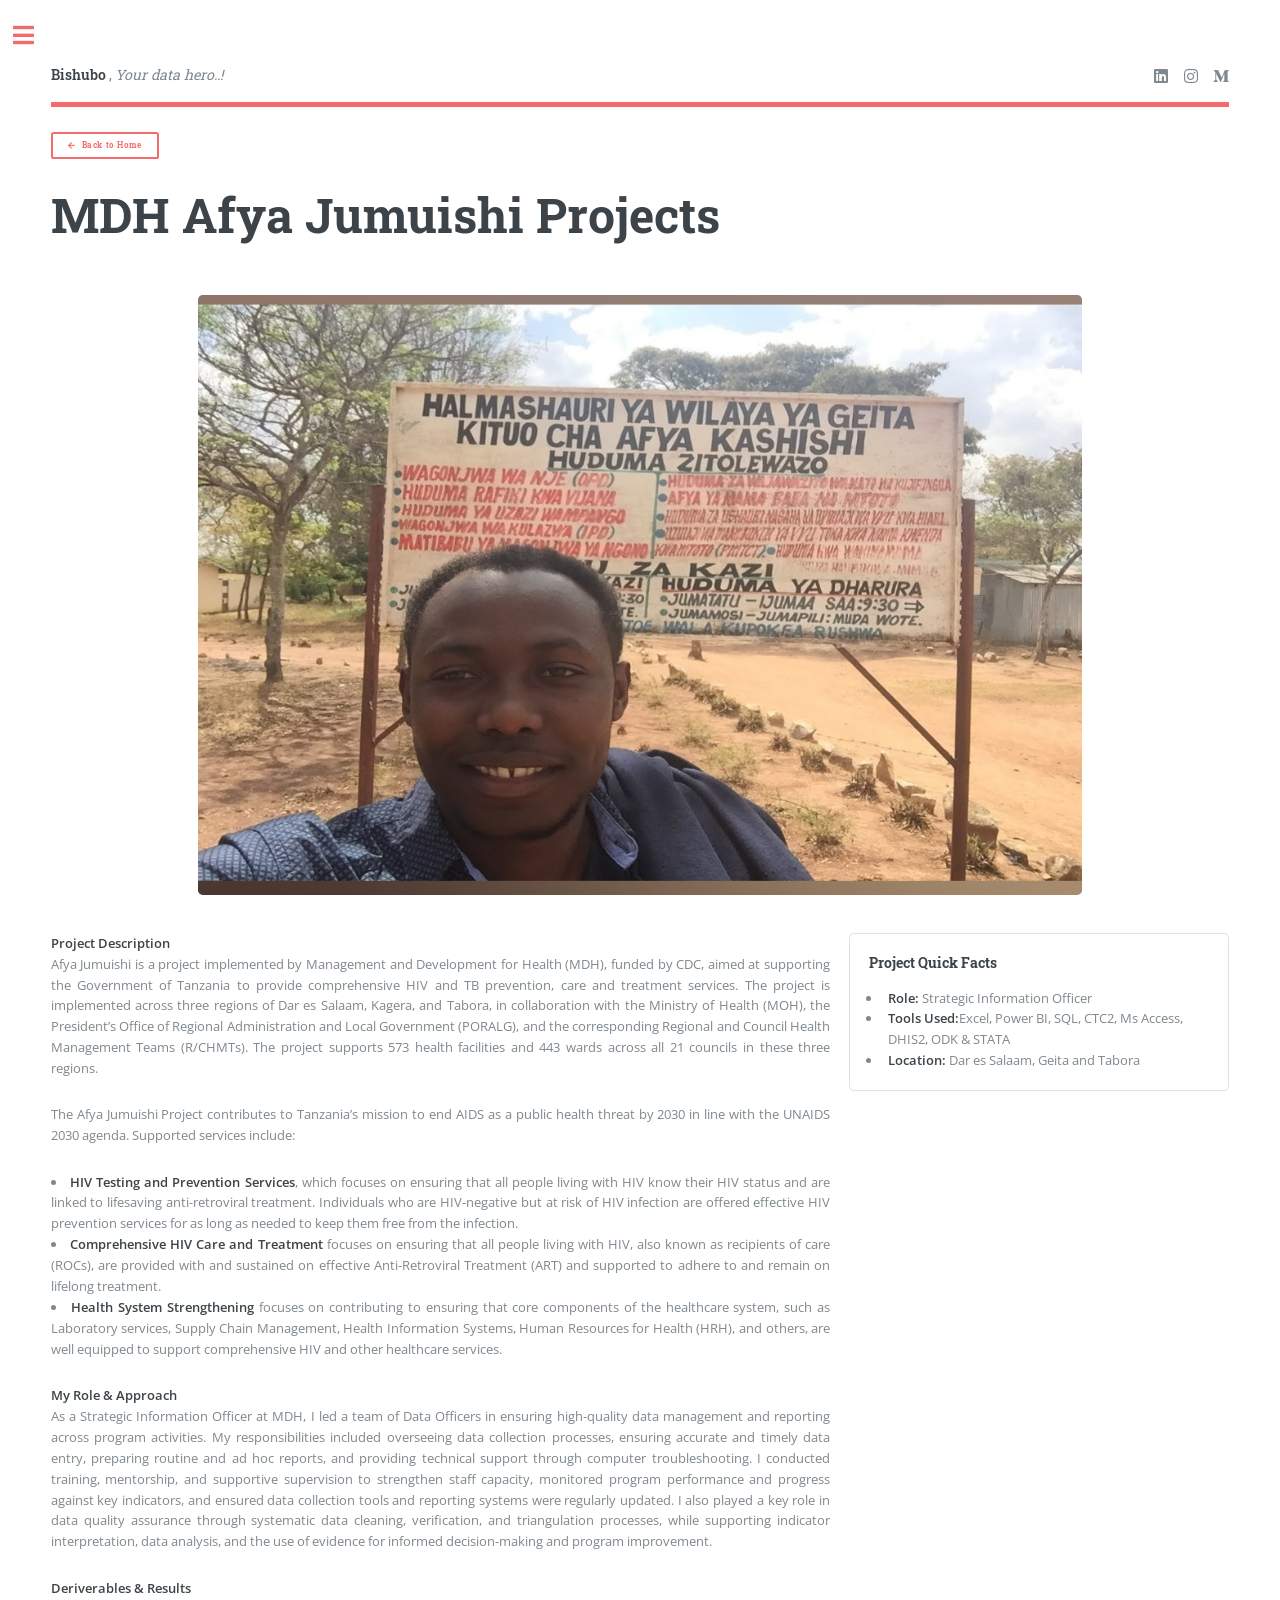
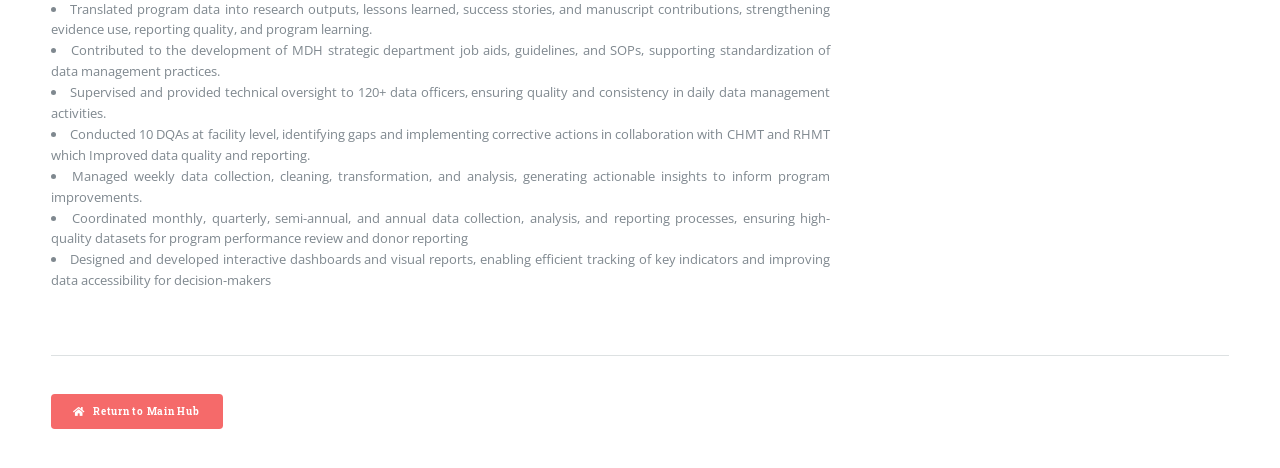
<file: project-afya.html>
<!DOCTYPE HTML>
<html>
	<head>
		<title>Project Details - Mosses C. Bishubo</title>
		<meta charset="utf-8" />
		<meta name="viewport" content="width=device-width, initial-scale=1, user-scalable=no" />
		<link rel="stylesheet" href="assets/css/main.css" />
	</head>
	<body class="is-preload">

		<div id="wrapper">

				<div id="main">
						<div class="inner">

							<header id="header">
									<a href="index.html" class="logo"><strong>Bishubo</strong> , <i>Your data hero..!</i></a>
									<ul class="icons">
										<li><a href="https://www.linkedin.com/in/mosses-bishubo" class="icon brands fa-linkedin"><span class="label">linkedin</span></a></li>
										<li><a href="https://www.instagram.com/mosse.bi" class="icon brands fa-instagram"><span class="label">Instagram</span></a></li>
										<li><a href="#" class="icon brands fa-medium-m"><span class="label">Medium</span></a></li>
									</ul>
								</header>

							<section>
									<header class="main">
										<ul class="actions">
											<li><a href="index.html" class="button small icon solid fa-arrow-left" style="text-transform: none;"> Back to Home</a></li>
										</ul>
										
										<h1 style="font-size: 48px">MDH Afya Jumuishi Projects</h1>
									</header>

									<span class="image main" style="display: flex; justify-content: center;"><img src="images/mdh.jpeg" style="width: 75%;" height="600px" alt="" /></span>

									<div class="row">
										<div class="col-8 col-12-medium">
											
											<b>Project Description</b>
											<p style="text-align: justify;">
												Afya Jumuishi is a project implemented by Management and Development for Health (MDH), funded by CDC, aimed at supporting the Government of Tanzania to provide comprehensive HIV and TB prevention, care and treatment services. The project is implemented across three regions of Dar es Salaam, Kagera, and Tabora, in collaboration with the Ministry of Health (MOH), the President’s Office of Regional Administration and Local Government (PORALG),
												 and the corresponding Regional and Council Health Management Teams (R/CHMTs). The project supports 573 health facilities and 443 wards across all 21 councils in these three regions.

												<p style="text-align: justify;">The Afya Jumuishi Project contributes to Tanzania’s mission to end AIDS as a public health threat by 2030 in line with the UNAIDS 2030 agenda. Supported services include:<br />

												<li style="text-align: justify;"><b>HIV Testing and Prevention Services</b>, which focuses on ensuring that all people living with HIV know their HIV status and are linked to lifesaving anti-retroviral treatment. Individuals who are HIV-negative but at risk of HIV infection are offered effective HIV prevention services for as long as needed to keep them free from the infection. </li>

												<li style="text-align: justify;"><b>Comprehensive HIV Care and Treatment</b> focuses on ensuring that all people living with HIV, also known as recipients of care (ROCs), are provided with and sustained on effective Anti-Retroviral Treatment (ART) and supported to adhere to and remain on lifelong treatment.</li>

												<li style="text-align: justify;"><b>Health System Strengthening</b> focuses on contributing to ensuring that core components of the healthcare system, such as Laboratory services, Supply Chain Management, Health Information Systems, Human Resources for Health (HRH), and others, are well equipped to support comprehensive HIV and other healthcare services.</li>
												</p>
											</p>

											<b>My Role & Approach</b>
											<p style="text-align: justify;">
												As a Strategic Information Officer at MDH, I led a team of Data Officers in ensuring high-quality data management and reporting across program activities. My responsibilities included overseeing data collection processes, ensuring accurate and timely data entry, preparing routine and ad hoc reports, and providing technical support through computer troubleshooting. I conducted training, mentorship, and supportive supervision to strengthen 
												staff capacity, monitored program performance and progress against key indicators, and ensured data collection tools and reporting systems were regularly updated. I also played a key role in data quality assurance through systematic data cleaning, verification, and triangulation processes, while supporting indicator interpretation, data analysis, and the use of evidence for informed decision-making and program improvement.
											</p>

											<b>Deriverables & Results</b>
											
												<li style="text-align: justify;">Translated program data into research outputs, lessons learned, success stories, and manuscript contributions, strengthening evidence use, reporting quality, and program learning.</li>
												<li style="text-align: justify;">Contributed to the development of MDH strategic department job aids, guidelines, and SOPs, supporting standardization of data management practices.</li>
												<li style="text-align: justify;">Supervised and provided technical oversight to 120+ data officers, ensuring quality and consistency in daily data management activities.</li>
												<li style="text-align: justify;">Conducted 10 DQAs at facility level, identifying gaps and implementing corrective actions in collaboration with CHMT and RHMT which Improved data quality and reporting.</li>
												<li style="text-align: justify;">Managed weekly data collection, cleaning, transformation, and analysis, generating actionable insights to inform program improvements.</li>
												<li style="text-align: justify;">Coordinated monthly, quarterly, semi-annual, and annual data collection, analysis, and reporting processes, ensuring high-quality datasets for program performance review and donor reporting</li>
												<li style="text-align: justify;">Designed and developed interactive dashboards and visual reports, enabling efficient tracking of key indicators and improving data accessibility for decision-makers</li>
											</p>

										</div>
										
										<div class="col-4 col-12-medium">
											<div class="box">
												<h4>Project Quick Facts</h4>
												<ul>
													<li><strong>Role:</strong> Strategic Information Officer</li>
													<li><strong>Tools Used:</strong>Excel, Power BI, SQL, CTC2, Ms Access, DHIS2, ODK & STATA</li>
													<li><strong>Location:</strong> Dar es Salaam, Geita and Tabora</li>
												</ul>
											</div>
										</div>
									</div>
									
									<hr class="major" />
									
									<ul class="actions">
										<li><a href="index.html" class="button primary icon solid fa-home" style="text-transform: none;"> Return to Main Hub</a></li>
									</ul>
								</section>

						</div>
					</div>

				<div id="sidebar">
						<div class="inner">
							<nav id="menu">
									<header class="major">
										<h2>Navigation</h2>
									</header>
									<ul>
										<li><a href="index.html" style="text-transform: none;">Home Portfolio</a></li>
									</ul>
								</nav>

							<footer id="footer">
									<p class="copyright" style="text-transform: none;">&copy; Mosses Bishubo</p>
								</footer>
						</div>
					</div>

			</div>

		<script src="assets/js/jquery.min.js"></script>
			<script src="assets/js/browser.min.js"></script>
			<script src="assets/js/breakpoints.min.js"></script>
			<script src="assets/js/util.js"></script>
			<script src="assets/js/main.js"></script>

	</body>
</html>
</file>
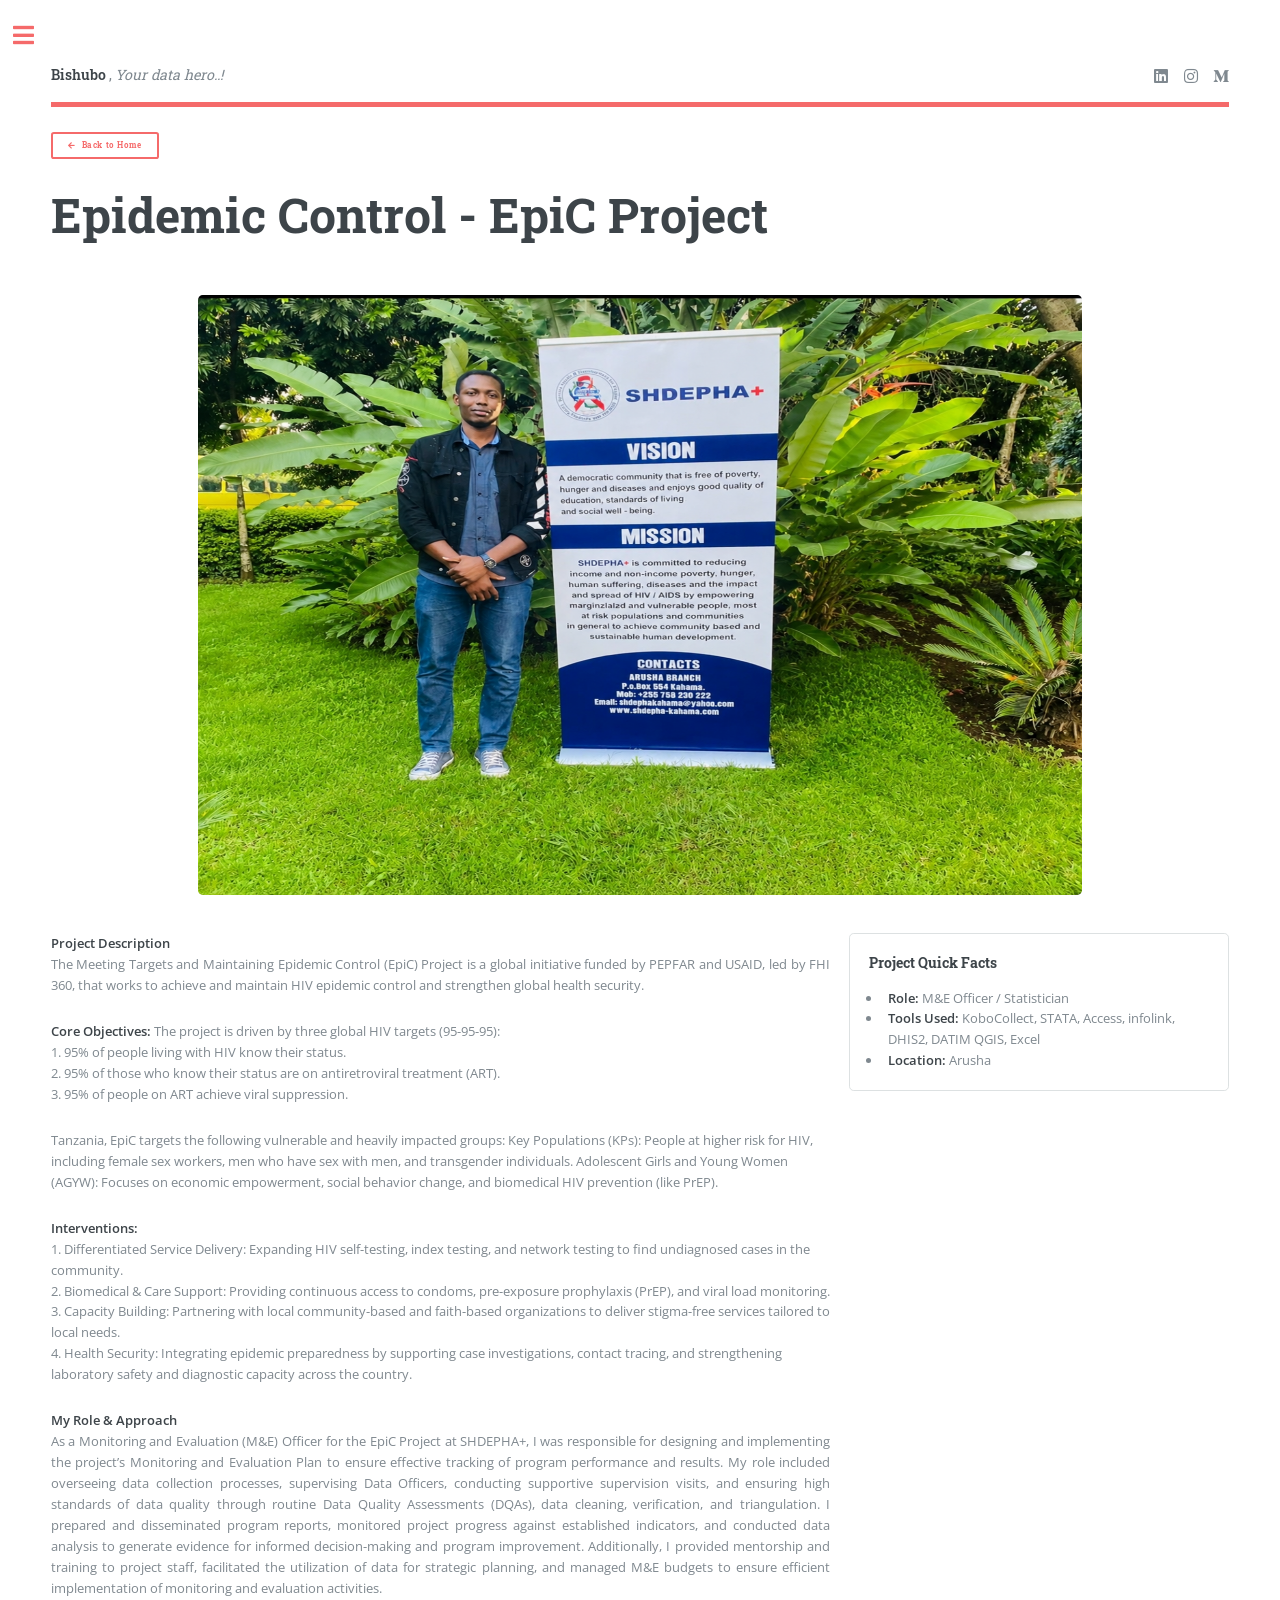
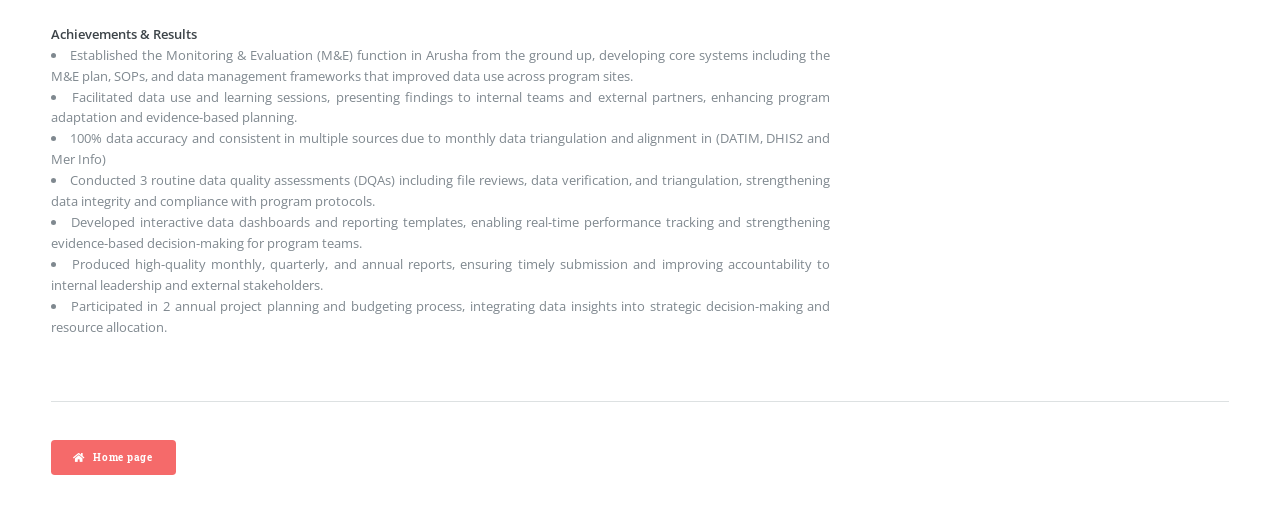
<file: project-epic.html>
<!DOCTYPE HTML>
<html>
	<head>
		<title>Project Details - Mosses C. Bishubo</title>
		<meta charset="utf-8" />
		<meta name="viewport" content="width=device-width, initial-scale=1, user-scalable=no" />
		<link rel="stylesheet" href="assets/css/main.css" />
	</head>
	<body class="is-preload">

		<div id="wrapper">

				<div id="main">
						<div class="inner">

							<header id="header">
									<a href="index.html" class="logo"><strong>Bishubo</strong> , <i>Your data hero..!</i></a>
									<ul class="icons">
										<li><a href="https://www.linkedin.com/in/mosses-bishubo" class="icon brands fa-linkedin"><span class="label">linkedin</span></a></li>
										<li><a href="https://www.instagram.com/mosse.bi" class="icon brands fa-instagram"><span class="label">Instagram</span></a></li>
										<li><a href="#" class="icon brands fa-medium-m"><span class="label">Medium</span></a></li>
									</ul>
								</header>

							<section>
									<header class="main">
										<ul class="actions">
											<li><a href="index.html" class="button small icon solid fa-arrow-left" style="text-transform: none;"> Back to Home</a></li>
										</ul>
										
										<h1 style="font-size: 48px">Epidemic Control - EpiC Project</h1>
									</header>

									<span class="image main" style="display: flex; justify-content: center;"><img src="images/epic2.png" style="width: 75%;" height="600px" alt="" /></span>

									<div class="row">
										<div class="col-8 col-12-medium">
											
											<b>Project Description</b>
											<p style="text-align: justify;">The Meeting Targets and Maintaining Epidemic Control (EpiC) Project is a global initiative funded by PEPFAR and USAID, led by FHI 360, that works to achieve and maintain HIV epidemic control and strengthen global health security.</p>
												<b>Core Objectives:</b>
											The project is driven by three global HIV targets (95-95-95):
												<p> 1. 95% of people living with HIV know their status.
												 <br> 2. 95% of those who know their status are on antiretroviral treatment (ART).
												  <br> 3. 95% of people on ART achieve viral suppression.</P>
											</p>
												<p> Tanzania, EpiC targets the following vulnerable and heavily impacted groups: <b></b>Key Populations (KPs): People at higher risk for HIV, including female sex workers, men who have sex with men, and transgender individuals. Adolescent Girls and Young Women (AGYW): Focuses on economic empowerment, social behavior change, and biomedical HIV prevention (like PrEP).
												</p>
												<p><b>Interventions:</b>
												<br>	1. Differentiated Service Delivery: Expanding HIV self-testing, index testing, and network testing to find undiagnosed cases in the community.
												<br>	2. Biomedical & Care Support: Providing continuous access to condoms, pre-exposure prophylaxis (PrEP), and viral load monitoring.
												<br>	3. Capacity Building: Partnering with local community-based and faith-based organizations to deliver stigma-free services tailored to local needs.
												<br>	4. Health Security: Integrating epidemic preparedness by supporting case investigations, contact tracing, and strengthening laboratory safety and diagnostic capacity across the country.
												</p>

											<b>My Role & Approach</b>
											<p style="text-align: justify;">
												As a Monitoring and Evaluation (M&E) Officer for the EpiC Project at SHDEPHA+, I was responsible for designing and implementing the project’s Monitoring and Evaluation Plan to ensure effective tracking of program performance and results. My role included overseeing data collection processes, supervising Data Officers, conducting supportive supervision visits,
												 and ensuring high standards of data quality through routine Data Quality Assessments (DQAs), data cleaning, verification, and triangulation. I prepared and disseminated program reports, monitored project progress against established indicators, and conducted data analysis to generate evidence for informed decision-making and program improvement. Additionally, I provided mentorship and training to project staff, facilitated the utilization of data for strategic planning, and managed M&E budgets to ensure efficient implementation of monitoring and evaluation activities.
												
											</p>

											<b>Achievements & Results</b>
												<li style="text-align: justify;">Established the Monitoring & Evaluation (M&E) function in Arusha from the ground up, developing core systems including the M&E plan, SOPs, and data management frameworks that improved data use across program sites.</li>
												<li style="text-align: justify;">Facilitated data use and learning sessions, presenting findings to internal teams and external partners, enhancing program adaptation and evidence-based planning.</li>
												<li style="text-align: justify;">100% data accuracy and consistent in multiple sources due to monthly data triangulation and alignment in (DATIM, DHIS2 and Mer Info)</li>
												<li style="text-align: justify;">Conducted 3 routine data quality assessments (DQAs) including file reviews, data verification, and triangulation, strengthening data integrity and compliance with program protocols.</li>
												<li style="text-align: justify;">Developed interactive data dashboards and reporting templates, enabling real-time performance tracking and strengthening evidence-based decision-making for program teams.</li>
												<li style="text-align: justify;">Produced high-quality monthly, quarterly, and annual reports, ensuring timely submission and improving accountability to internal leadership and external stakeholders.</li>
												<li style="text-align: justify;">Participated in 2 annual project planning and budgeting process, integrating data insights into strategic decision-making and resource allocation.</li>
											</p>

										</div>
										
										<div class="col-4 col-12-medium">
											<div class="box">
												<h4>Project Quick Facts</h4>
												<ul>
													<li><strong>Role:</strong> M&E Officer / Statistician</li>
													<li><strong>Tools Used:</strong> KoboCollect, STATA, Access, infolink, DHIS2, DATIM QGIS, Excel</li>
													<li><strong>Location:</strong> Arusha</li>
												</ul>
											</div>
										</div>
									</div>
									
									<hr class="major" />
									
									<ul class="actions">
										<li><a href="index.html" class="button primary icon solid fa-home" style="text-transform: none;"> Home page</a></li>
									</ul>
								</section>

						</div>
					</div>

				<div id="sidebar">
						<div class="inner">
							<nav id="menu">
									<header class="major">
										<h2>Navigation</h2>
									</header>
									<ul>
										<li><a href="index.html" style="text-transform: none;">Home Portfolio</a></li>
									</ul>
								</nav>

							<footer id="footer">
									<p class="copyright" style="text-transform: none;">&copy; Mosses Bishubo</p>
								</footer>
						</div>
					</div>

			</div>

		<script src="assets/js/jquery.min.js"></script>
			<script src="assets/js/browser.min.js"></script>
			<script src="assets/js/breakpoints.min.js"></script>
			<script src="assets/js/util.js"></script>
			<script src="assets/js/main.js"></script>

	</body>
</html>
</file>
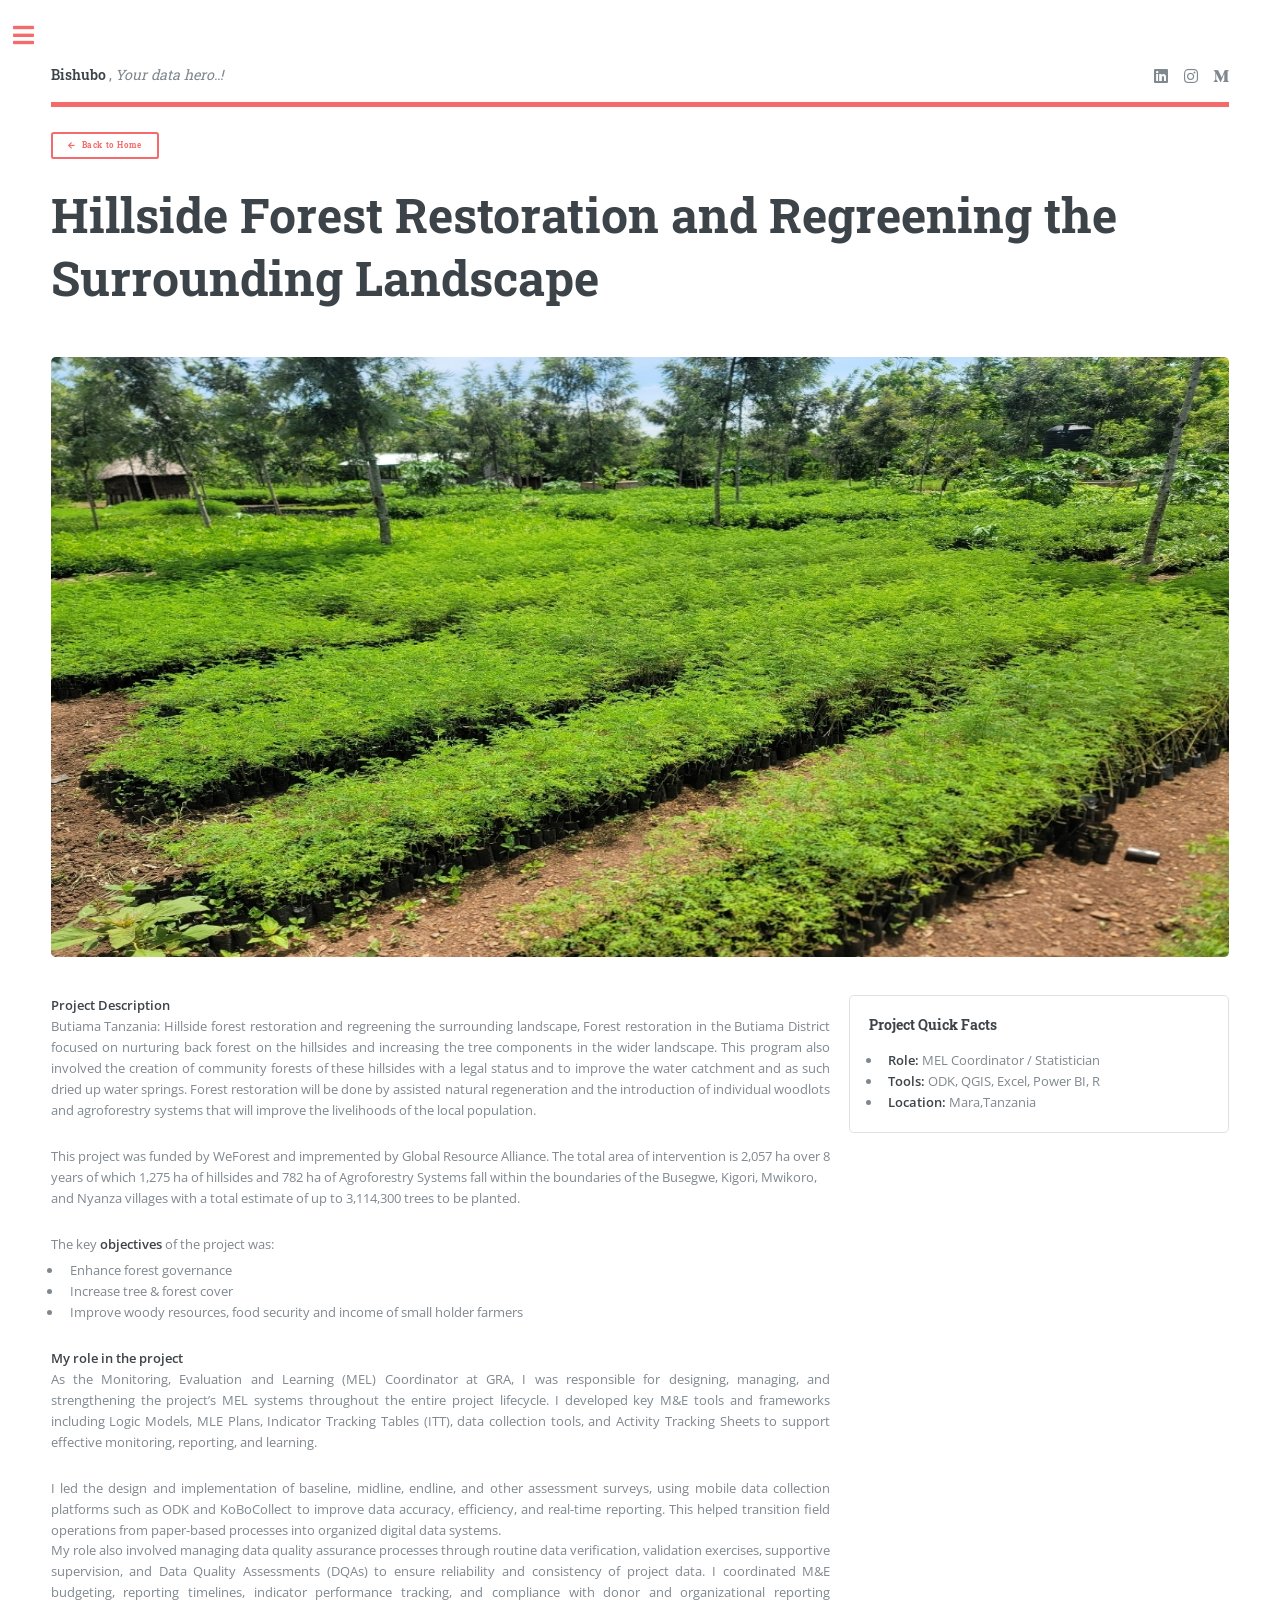
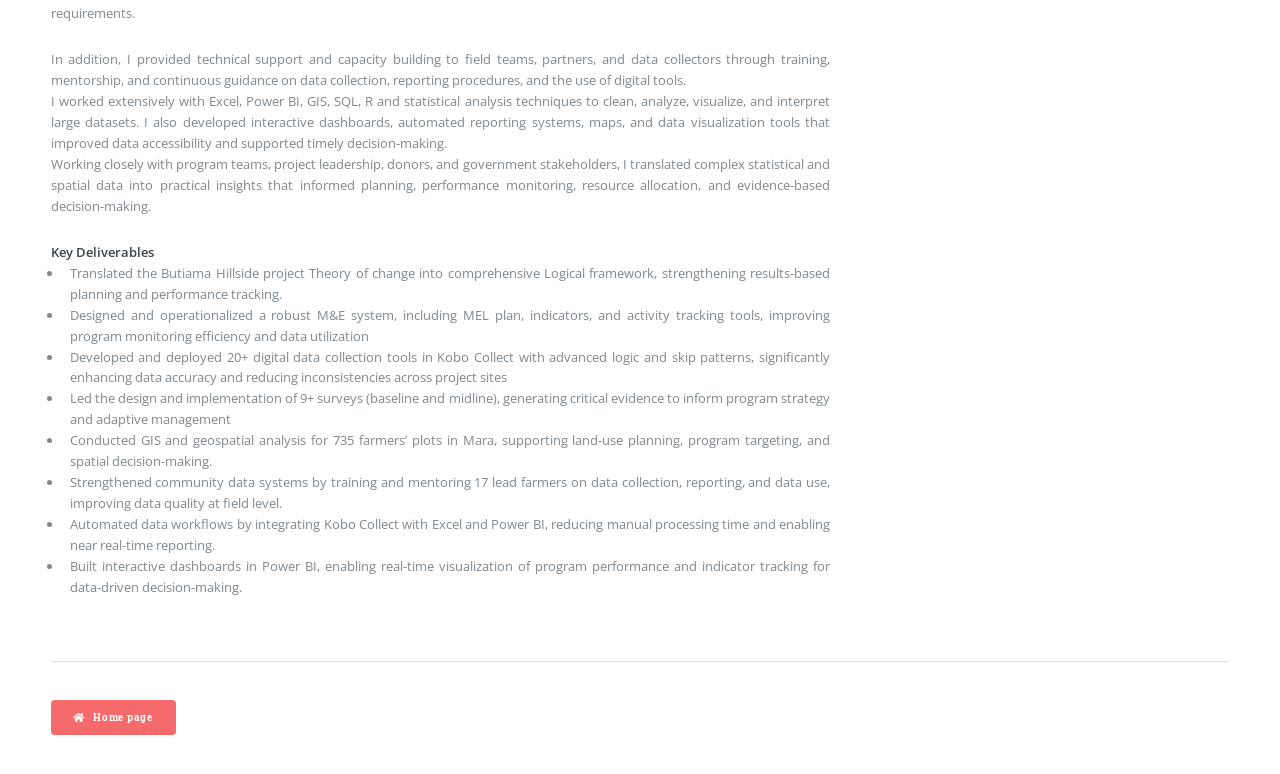
<file: project-forest.html>
<!DOCTYPE HTML>
<html>
	<head>
		<title>Project Details - Mosses C. Bishubo</title>
		<meta charset="utf-8" />
		<meta name="viewport" content="width=device-width, initial-scale=1, user-scalable=no" />
		<link rel="stylesheet" href="assets/css/main.css" />
	</head>
	<body class="is-preload">

		<div id="wrapper">

				<div id="main">
						<div class="inner">

							<header id="header">
									<a href="index.html" class="logo"><strong>Bishubo</strong> , <i>Your data hero..!</i></a>
									<ul class="icons">
										<li><a href="https://www.linkedin.com/in/mosses-bishubo" class="icon brands fa-linkedin"><span class="label">linkedin</span></a></li>
										<li><a href="https://www.instagram.com/mosse.bi" class="icon brands fa-instagram"><span class="label">Instagram</span></a></li>
										<li><a href="#" class="icon brands fa-medium-m"><span class="label">Medium</span></a></li>
									</ul>
								</header>

							<section>
									<header class="main">
										<ul class="actions">
											<li><a href="index.html" class="button small icon solid fa-arrow-left" style="text-transform: none;"> Back to Home</a></li>
										</ul>
										
										<h1 style="font-size: 48px">Hillside Forest Restoration and Regreening the Surrounding Landscape</h1>
									</header>

									<span class="image main" style="display: flex; justify-content: center;"><img src="images/butiama.jpeg" style="width: 100%; height: 600px;" alt="" /></span>

									<div class="row">
										<div class="col-8 col-12-medium">
										
											<b>Project Description</b>
											<p style="text-align: justify;">
												Butiama Tanzania: Hillside forest restoration and regreening the surrounding landscape, Forest restoration in the Butiama District focused on nurturing back forest on the hillsides and increasing the tree components in the wider landscape.  This program also involved the creation of community forests of these hillsides with a legal status and to improve the water catchment and as such dried up water springs. Forest restoration will be done by assisted natural regeneration and the introduction of individual woodlots and agroforestry systems that will improve the livelihoods of the local population.
												<p>This project was funded by WeForest and impremented by Global Resource Alliance. The total area of intervention is 2,057 ha over 8 years of which 1,275 ha of hillsides and 782 ha of Agroforestry Systems fall within the boundaries of   the Busegwe, Kigori, Mwikoro, and Nyanza villages with a total estimate of up to 3,114,300 trees to be planted.</p>
												<p style="margin-bottom: 5px;">
													The key <b>objectives</b> of the project was:
												</p>
												<ul style="margin-top: 0px;">
													<li>Enhance forest governance</li>
													<li>Increase tree & forest cover</li>
													<li>Improve woody resources, food security and income of small holder farmers</li>
												</ul>
											</p>

											<b>My role in the project</b>
											<p style="text-align: justify;">
												As the Monitoring, Evaluation and Learning (MEL) Coordinator at GRA, I was responsible for designing, managing, and strengthening the project’s MEL systems throughout the entire project lifecycle. I developed key M&E tools and frameworks including Logic Models, MLE Plans, Indicator Tracking Tables (ITT), data collection tools, and Activity Tracking Sheets to support effective monitoring, reporting, and learning.
												<p style="text-align: justify;">I led the design and implementation of baseline, midline, endline, and other assessment surveys, using mobile data collection platforms such as ODK and KoBoCollect to improve data accuracy, efficiency, and real-time reporting. This helped transition field operations from paper-based processes into organized digital data systems.
												<br /> My role also involved managing data quality assurance processes through routine data verification, validation exercises, supportive supervision, and Data Quality Assessments (DQAs) to ensure reliability and consistency of project data. I coordinated M&E budgeting, reporting timelines, indicator performance tracking, and compliance with donor and organizational reporting requirements.</p>
												<p  style="text-align: justify;"> In addition, I provided technical support and capacity building to field teams, partners, and data collectors through training, mentorship, and continuous guidance on data collection, reporting procedures, and the use of digital tools.
												<br /> I worked extensively with Excel, Power BI, GIS, SQL, R and statistical analysis techniques to clean, analyze, visualize, and interpret large datasets. I also developed interactive dashboards, automated reporting systems, maps, and data visualization tools that improved data accessibility and supported timely decision-making.
												<br /> Working closely with program teams, project leadership, donors, and government stakeholders, I translated complex statistical and spatial data into practical insights that informed planning, performance monitoring, resource allocation, and evidence-based decision-making.</p>	
											</p>

											<b>Key Deliverables</b>
												<ul style="margin-top: 0px; margin-bottom: 0px; text-align: justify;">
													<li>Translated the Butiama Hillside project Theory of change into comprehensive Logical framework, strengthening results-based planning and performance tracking.</li>
													<li>Designed and operationalized a robust M&E system, including MEL plan, indicators, and activity tracking tools, improving program monitoring efficiency and data utilization</li>
													<li>Developed and deployed 20+ digital data collection tools in Kobo Collect with advanced logic and skip patterns, significantly enhancing data accuracy and reducing inconsistencies across project sites</li>
													<li>Led the design and implementation of 9+ surveys (baseline and midline), generating critical evidence to inform program strategy and adaptive management</li>
													<li>Conducted GIS and geospatial analysis for 735 farmers’ plots in Mara, supporting land-use planning, program targeting, and spatial decision-making.</li>
													<li>Strengthened community data systems by training and mentoring 17 lead farmers on data collection, reporting, and data use, improving data quality at field level.</li>
													<li>Automated data workflows by integrating Kobo Collect with Excel and Power BI, reducing manual processing time and enabling near real-time reporting.</li>
													<li>Built interactive dashboards in Power BI, enabling real-time visualization of program performance and indicator tracking for data-driven decision-making.</li>
												</ul>
											</p>
										</div>
										
										<div class="col-4 col-12-medium">
											<div class="box">
												<h4>Project Quick Facts</h4>
												<ul>
													<li><strong>Role:</strong> MEL Coordinator / Statistician</li>
													<li><strong>Tools:</strong> ODK, QGIS, Excel, Power BI, R</li>
													<li><strong>Location:</strong> Mara,Tanzania</li>
												</ul>
											</div>
										</div>
									</div>
									
									<hr class="major" />
									
									<ul class="actions">
										<li><a href="index.html" class="button primary icon solid fa-home" style="text-transform: none;"> Home page</a></li>
									</ul>
								</section>

						</div>
					</div>

				<div id="sidebar">
						<div class="inner">
							<nav id="menu">
									<header class="major">
										<h2>Butiama Hillside Project</h2>
									</header>
									<ul>
										<li><a href="index.html" style="text-transform: none;">Home Portfolio</a></li>
									</ul>
								</nav>

							<footer id="footer">
									<p class="copyright" style="text-transform: none;">&copy; Mosses Bishubo</p>
								</footer>
						</div>
					</div>

			</div>

		<script src="assets/js/jquery.min.js"></script>
			<script src="assets/js/browser.min.js"></script>
			<script src="assets/js/breakpoints.min.js"></script>
			<script src="assets/js/util.js"></script>
			<script src="assets/js/main.js"></script>

	</body>
</html>
</file>
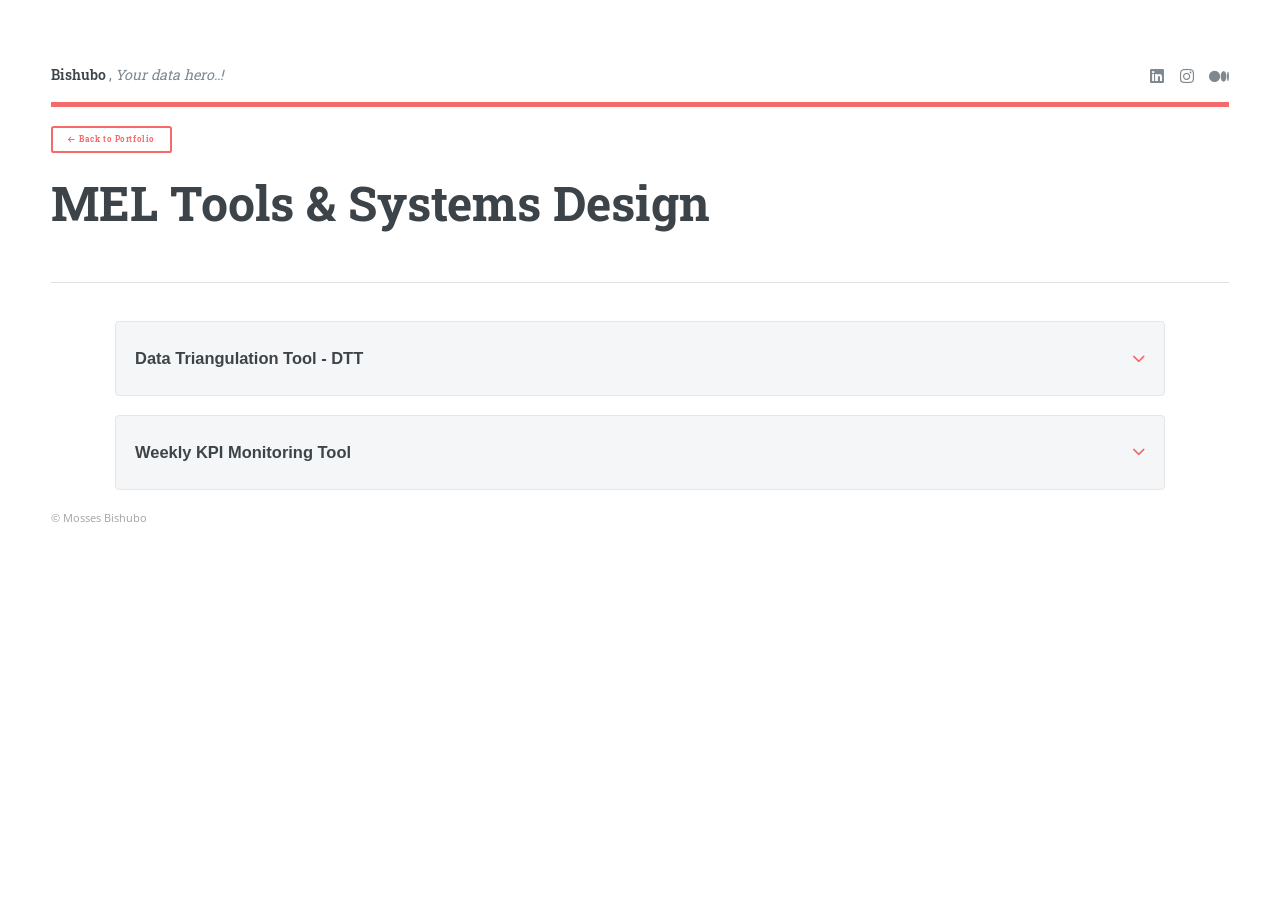
<file: project-mel.html>
<!DOCTYPE HTML>
<!--
	Editorial by HTML5 UP
	html5up.net | @ajlkn
	Free for personal and commercial use under the CCA 3.0 license (html5up.net/license)
-->
<html>
	<head>
		<title>MEL Tools Showcase - Mosses C. Bishubo</title>
		<meta charset="utf-8" />
		<meta name="viewport" content="width=device-width, initial-scale=1, user-scalable=no" />
		<link rel="stylesheet" href="assets/css/main.css" />
		<link rel="stylesheet" href="https://cdnjs.cloudflare.com/ajax/libs/font-awesome/6.4.2/css/all.min.css" />
		
		<!-- Custom Styling for Full-Width Dropdowns -->
		<style>
			details.mel-project-accordion {
				background: #f5f6f7;
				border: 1px solid #e6e6e6;
				border-radius: 4px;
				margin-bottom: 1.5em;
				padding: 0.5em 1.5em;
				transition: all 0.3s ease;
			}
			details.mel-project-accordion[open] {
				background: #ffffff;
				box-shadow: 0 4px 12px rgba(0,0,0,0.05);
			}
			summary.mel-project-header {
				font-family: "Roboto", Helvetica, sans-serif;
				font-size: 1.3em;
				font-weight: 700;
				color: #3d4449;
				padding: 1em 0;
				cursor: pointer;
				list-style: none; /* Removes default arrow */
				display: flex;
				justify-content: space-between;
				align-items: center;
			}
			/* Custom arrow indicator */
			summary.mel-project-header::after {
				content: '\f078'; /* FontAwesome chevron-down */
				font-family: 'Font Awesome 6 Free';
				font-weight: 900;
				font-size: 0.8em;
				color: #f56a6a;
				transition: transform 0.3s ease;
			}
			details[open] summary.mel-project-header::after {
				transform: rotate(180deg);
			}
			/* Remove default arrow in Chrome/Safari */
			summary::-webkit-details-marker {
				display: none;
			}
			.mel-project-content {
				padding: 1.5em 0;
				border-top: 1px solid #e6e6e6;
				width: 100%;
			}
			.mel-image-gallery {
				width: 100%;
				margin-top: 2em;
			}
			.mel-image-gallery img {
				width: 100%;
				max-width: 100%;
				height: auto;
				margin-bottom: 2em;
				border: 1px solid #e6e6e6;
				border-radius: 4px;
				display: block;
			}
		</style>
	</head>
	<body class="is-preload">

		<!-- Wrapper -->
			<div id="wrapper">

				<!-- Main -->
					<div id="main">
						<div class="inner">

							<!-- Header -->
								<header id="header">
									<a href="index.html" class="logo"><strong>Bishubo</strong> , <i>Your data hero..!</i></a>
									<ul class="icons">
										<li><a href="https://www.linkedin.com/in/mosses-bishubo" class="icon brands fa-linkedin"><span class="label">linkedin</span></a></li>
										<li><a href="https://www.instagram.com/mosse.bi" class="icon brands fa-instagram"><span class="label">Instagram</span></a></li>
										<li><a href="#" class="icon brands fa-medium-m"><span class="label">Medium</span></a></li>
									</ul>
								</header>

							<!-- Content Section -->
								<section style="padding-top: 1.5em;">
									<ul class="actions" style="margin-top: 0; margin-bottom: 1.5em;">
										<li><a href="index.html" class="button small icon solid fa-arrow-left" style="text-transform: none;">Back to Portfolio</a></li>
									</ul>
									<header class="main">
										<h1 style="font-size: 48px">MEL Tools & Systems Design</h1>
									</header>

									<hr class="major" />

									<!-- PROJECT 1 -->
									 	
									<details class="mel-project-accordion">
										<summary class="mel-project-header">Data Triangulation Tool - DTT</summary>
										<div class="mel-project-content">
											<ul class="actions">
											<li><a href="https://drive.google.com/file/d/1qo66l15bmU6MSBeuJqSJX3hystu0M5uN/view?usp=drive_link" class="button icon solid fa-download" download style="text-transform: none;">Download Tool</a></li>
										</ul>
											<p>
												<p style="text-align: justify;"><strong>Introduction</strong>
													<br>In the field of data management, data integrity is the foundation of reliable reporting and evidence based decision making. However, when identical key performance indicators (KPI's) are tracked across multiple data sources, 
													inconsistency can emerge due to differences in reporting timelines, data entry practices, system structures, or human error. 
													<br>To address this challenge, I designed a comprehensive Excel DTT that systematically compares and reconciles KPI's across three critical data sources: <b>DHIS2, CTC database and Monthly report</b>. 
													Thus the tool included <i>selection of assesment period, number of dicrepancies (issues) identified, and conditional formatting to highlight mismatches</i>, making it easy for users to quickly see where data did not align and needed attention.
													<br>Rather than treating the issue as a data collection problem, I recognized it as a data alignment problem. The goal was not simply to gather more data, but to ensure that all reporting systems were telling the same story.
													The tool enabled data teams to quickly identify discrepancies, investigate their causes, and improve the consistency and reliability of reported results.
														
												</p>
														<div class="mel-image-gallery">
															<img src="images/DTT_01.png" alt="Data Triangulation Setup View" />
														</div>
												<div class="container-maelezo">
    												<div class="upande-wa-maandishi">
       													<strong style="display: block; margin-bottom: 10px;">The Challenge</strong>
        
        												<p style="text-align: justify; margin-bottom: 15px;">
															Each month, project teams were required to monitor performance and prepare reports for program management and stakeholders. 
															Producing high-quality reports depended on having data that was accurate, timely, and consistent across all reporting platforms.
															However, data originated from multiple systems, each with its own workflow and potential sources of error.
															<br>Because these systems relied on different users, reporting schedules, and data entry processes, differences between reported figures frequently occurred. As a result, 
															significant time was spent determining which numbers were correct instead of analyzing performance and program outcomes.
        												</p>
        
       													 <p style="text-align: justify;">
            												Because these systems relied on different users, reporting schedules, and data entry processes, differences between reported figures frequently occurred. As a result, 
															significant time was spent determining which numbers were correct instead of analyzing performance and program outcomes.
        												</p>
   													</div>
    
  													  <div class="mel-image-gallery">
  													      <img src="images/DTT_02.png" alt="Data Triangulation Setup View" />
   														</div>
													</div>
												
												</p>
												<div class="container-maelezo">
													<div class="upande-wa-maandishi">
														
														<p style="text-align: justify;">
																Sometimes aggregated data may appear clean and consistent, while underlying discrepancies remain hidden at lower levels. 
																For example, in the figure on the right, the HTS_POS indicator for Council 01 shows no discrepancy.
															<br>However, when the data is examined at the facility level, several discrepancies become apparent. These inconsistencies are masked in the aggregated totals because differences at individual facilities offset each other.
															<br>To address this challenge, I introduced a <strong><i>Number of Issues</i></strong> row above each indicator. This feature helps identify hidden discrepancies that may not be visible in aggregated results. 
																For example, the SNS_POS indicator shows 0, indicating that the data is fully consistent across all sources.
														</p> 
													</div>
													<div class="mel-image-gallery">
														<img src="images/DTT_03.png" alt="Data Triangulation Setup View" />
													</div>
												</div>
												
												<p>
													<strong>Building the Solution</strong>
													<br>To address this challenge, I designed a centralized Excel Data Triangulation Tool capable of comparing data from all three reporting sources in a single environment. The development process included:</br>

													<ul>
															<li>Mapping the complete data flow to understand how information moved between systems.</li>
															<li>Creating standardized data entry sheets for DHIS2, CTC2, and Excel reporting templates.</li>
															<li>Developing a master comparison dashboard that automatically consolidated data from all three sources.</li>
															<li>Using Excel functions such as INDEX-MATCH, SUMIF, IFERROR and conditional formatting to automate data matching and validation.</li>
															<li>Applying conditional formatting to instantly highlight discrepancies requiring investigation.</li>
															<li>Building a user-friendly selection panel that allowed users to perform triangulation by reporting period.</li>
													</ul>

													The result was a simple yet powerful tool that transformed a complex manual review process into a structured and automated workflow.
												</p>
												<p>
													<strong>Results and Impact</strong>
													<br>The tool delivered several important benefits:</br>
													<ul>
														<li><strong>Reduced Time Spent on Data Reconciliation:</strong>
														Manual comparison of reports across systems was significantly reduced. Staff could immediately identify mismatched indicators and focus their efforts on verification and corrective actions.

														<li><strong>Improved Data Quality:</strong>
														By systematically comparing data across multiple reporting platforms, the tool helped identify reporting errors, missing entries, and inconsistencies before reports were finalized. This led to more accurate and reliable reporting.

														<li><strong>Strengthened Data Ownership:</strong>
														The tool was designed such that data was populated and shared the checks to facility staffs to check there data quality perfomance. As a result, data quality checks became part of the routine reporting process while working collaboratively. 
														This encouraged greater accountability and ownership of reported data.

														<li><strong>Wider Adoption:</strong>
														As staff became familiar with the tool and experienced its benefits, its use expanded beyond the initial implementation sites. Council 01 successfully integrated the tool into its reporting processes, 
														resulting in more timely, accurate, and consistent reporting. The approach was subsequently adopted by other 6 councils, extending its impact across the region.
													</ul>
												</p>
												<p><strong>Key Takeaway</strong>
													<br>This project demonstrated how a simple, well-designed solution can solve a complex operational challenge. By bringing together data from multiple reporting systems and automating the comparison process, 
													the Excel Data Triangulation Tool improved reporting efficiency, strengthened data quality, and enabled teams to spend less time validating numbers and more time using data to drive program improvement.
												</p>
											</p>
										</div>
									</details>

									<!-- PROJECT 2 -->
									 	
									<details class="mel-project-accordion">
										<summary class="mel-project-header">Weekly KPI Monitoring Tool</summary>
										<div class="mel-project-content">
											<ul class="actions">
											<li><a href="https://drive.google.com/file/d/1Mbc8oH_ubeAODJM7SMiskSi9LJWbjahF/view?usp=drive_link" class="button icon solid fa-download" download style="text-transform: none;">Download Tool</a></li>
										</ul>
											<p>
												<p style="text-align: justify;"><strong>Introduction</strong>
													<br>Regular performance monitoring is a fundamental component of effective Monitoring, Evaluation, and Learning (MEL). To ensure that project implementation remains on track and that timely decisions can be made, I designed a simple, user-friendly, and informative <i>Weekly KPI Review Dashboard</i> that provides a clear overview of project performance against targets. 
													<br>The dashboard consolidates <i>key performance indicators</i> (KPIs) into an easy to read format, enabling teams to track weekly progress, identify performance gaps, and monitor trends over time. By comparing actual achievements with targets, it supports evidence based discussions during review meetings and helps project managers quickly pinpoint areas requiring attention or corrective action. 
													<br>Designed with both technical and non-technical users in mind, the template transforms complex performance data into meaningful insights through clear visualizations and structured summaries. This ensures that stakeholders at all levels can easily understand project status, assess progress, and make informed decisions to improve implementation and accountability.
														
												</p>
														<div class="mel-image-gallery">
															<img src="images/wk_kpi01.png" alt="Data Triangulation Setup View" />
														</div>

       													<strong style="display: block; margin-bottom: 10px;">The Challenge</strong>
        
        												<p style="text-align: justify; margin-bottom: 15px;">
															Project teams often deal with fragmented data spread across multiple sources, making it difficult to assess real-time project health. Non-technical stakeholders frequently struggle to extract actionable insights from raw data tables, leading to delayed corrective actions and missed targets.
        												</p>
        										
												<p>
													<strong>Techniques used</strong>
														<br>To design this tool several techniques have been used to make it attractive and user friendly:</br>
														<ul>
															<li>Use of <strong>Pivot Tables and Pivot Charts</strong> to summarize large datasets and present key performance indicators in a clear, interactive format.
			
															<li>Use of <strong>conditional Formatting</strong> to automatically highlight trends, underperforming indicators, and areas requiring immediate attention.
															
															<li>Use of <strong>Slicers</strong> to enable dynamic filtering by reporting period, location, or other project dimensions for quick analysis.

															<li>Use of <strong>Tables</strong> to organize, structure, and summarize data efficiently while supporting automated calculations and easy updates.
															
														</ul>
												</p>
       													 <p style="text-align: justify; margin-bottom: 10px;"><strong> The Solution</strong>
            												<br>I designed and developed a dashboard tailored for both technical and non-technical users. By transforming raw performance data into meaningful, structured visualizations, the dashboard acts as a <i>single source of truth</i> for the project.
															<ul>
																<li>Data Consolidation: Centralized disparate KPIs into a uniform, easy-to-read layout.
																<li>Target vs. Actual Tracking: Built comparative visualizations that instantly highlight deviations from project targets.
																<li>Trend Analysis: Integrated weekly tracking to help managers visualize performance trajectory over time.
															</li>
														</p>
    
  													  <div class="mel-image-gallery">
  													      <img src="images/wk_kpi05.png" alt="Data Triangulation Setup View" />
   														</div>
												</p>
												
												<p style="text-align: justify;"> Built a multi-sheet system that allows users to seamlessly switch between high-level project overviews and granular indicator tracking. Designed a specific sub-sheet that showcases the comprehensive progress of all project KPIs side by side, allowing users to evaluate cumulative progress, long-term trends, and individual indicator health without cluttering the main overview.

  													  <div class="mel-image-gallery">
  													      <img src="images/wk_kpi04.png" alt="Data Triangulation Setup View" />
   													</div>

												</p>

												<p style="text-align: justify;"><strong>Key Takeaway</strong>
													<br>An effective monitoring system is not only about collecting data but also about transforming it into actionable insights. This Weekly KPI Review Dashboard provides a simple yet powerful way to track project performance, compare achievements against targets, and identify areas requiring attention in real time. 
														By presenting information in a clear and interactive format, it supports evidence-based decision-making, strengthens accountability, and enables project teams to take timely corrective actions that improve overall program performance.
												</p>
											</p>
										</div>
									</details>
							<!-- Footer -->
								<footer id="footer">
									<p class="copyright" style="text-transform: none;">&copy; Mosses Bishubo</p>
								</footer>

						</div>
					</div>

			</div>

		<!-- Scripts -->
			<script src="assets/js/jquery.min.js"></script>
			<script src="assets/js/browser.min.js"></script>
			<script src="assets/js/breakpoints.min.js"></script>
			<script src="assets/js/util.js"></script>
			<script src="assets/js/main.js"></script>

	</body>
</html>
</file>
<file: assets/css/main.css>
@import url(fontawesome-all.min.css);
@import url("https://fonts.googleapis.com/css?family=Open+Sans:400,600,400italic,600italic|Roboto+Slab:400,700");
/*
	Editorial by HTML5 UP
	html5up.net | @ajlkn
	Free for personal and commercial use under the CCA 3.0 license (html5up.net/license)
*/
html, body, div, span, applet, object,
iframe, h1, h2, h3, h4, h5, h6, p, blockquote,
pre, a, abbr, acronym, address, big, cite,
code, del, dfn, em, img, ins, kbd, q, s, samp,
small, strike, strong, sub, sup, tt, var, b,
u, i, center, dl, dt, dd, ol, ul, li, fieldset,
form, label, legend, table, caption, tbody,
tfoot, thead, tr, th, td, article, aside,
canvas, details, embed, figure, figcaption,
footer, header, hgroup, menu, nav, output, ruby,
section, summary, time, mark, audio, video {
  margin: 0;
  padding: 0;
  border: 0;
  font-size: 100%;
  font: inherit;
  vertical-align: baseline; }

article, aside, details, figcaption, figure,
footer, header, hgroup, menu, nav, section {
  display: block; }

body {
  line-height: 1; }

ol, ul {
  list-style: none; }

blockquote, q {
  quotes: none; }
  blockquote:before, blockquote:after, q:before, q:after {
    content: '';
    content: none; }

table {
  border-collapse: collapse;
  border-spacing: 0; }

body {
  -webkit-text-size-adjust: none; }

mark {
  background-color: transparent;
  color: inherit; }

input::-moz-focus-inner {
  border: 0;
  padding: 0; }

input, select, textarea {
  -moz-appearance: none;
  -webkit-appearance: none;
  -ms-appearance: none;
  appearance: none; }

/* Basic */
@-ms-viewport {
  width: device-width; }

body {
  -ms-overflow-style: scrollbar; }

@media screen and (max-width: 480px) {
  html, body {
    min-width: 320px; } }

html {
  box-sizing: border-box; }

*, *:before, *:after {
  box-sizing: inherit; }

body {
  background: #ffffff; }
  body.is-preload *, body.is-preload *:before, body.is-preload *:after, body.is-resizing *, body.is-resizing *:before, body.is-resizing *:after {
    -moz-animation: none !important;
    -webkit-animation: none !important;
    -ms-animation: none !important;
    animation: none !important;
    -moz-transition: none !important;
    -webkit-transition: none !important;
    -ms-transition: none !important;
    transition: none !important; }

/* Type */
body, input, select, textarea {
  color: #7f888f;
  font-family: "Open Sans", sans-serif;
  font-size: 11pt;
  font-weight: 400;
  line-height: 1.65; }
  @media screen and (max-width: 1680px) {
    body, input, select, textarea {
      font-size: 10pt; } }
  @media screen and (max-width: 1280px) {
    body, input, select, textarea {
      font-size: 9.5pt; } }
  @media screen and (max-width: 360px) {
    body, input, select, textarea {
      font-size: 9pt; } }

a {
  -moz-transition: color 0.2s ease-in-out, border-bottom-color 0.2s ease-in-out;
  -webkit-transition: color 0.2s ease-in-out, border-bottom-color 0.2s ease-in-out;
  -ms-transition: color 0.2s ease-in-out, border-bottom-color 0.2s ease-in-out;
  transition: color 0.2s ease-in-out, border-bottom-color 0.2s ease-in-out;
  border-bottom: dotted 1px;
  color: #f56a6a;
  text-decoration: none; }
  a:hover {
    border-bottom-color: #f56a6a;
    color: #f56a6a !important; }
    a:hover strong {
      color: inherit; }

strong, b {
  color: #3d4449;
  font-weight: 600; }

em, i {
  font-style: italic; }

p {
  margin: 0 0 2em 0; }

h1, h2, h3, h4, h5, h6 {
  color: #3d4449;
  font-family: "Roboto Slab", serif;
  font-weight: 700;
  line-height: 1.5;
  margin: 0 0 1em 0; }
  h1 a, h2 a, h3 a, h4 a, h5 a, h6 a {
    color: inherit;
    text-decoration: none;
    border-bottom: 0; }

h1 {
  font-size: 4em;
  margin: 0 0 0.5em 0;
  line-height: 1.3; }

h2 {
  font-size: 1.75em; }

h3 {
  font-size: 1.25em; }

h4 {
  font-size: 1.1em; }

h5 {
  font-size: 0.9em; }

h6 {
  font-size: 0.7em; }

@media screen and (max-width: 1680px) {
  h1 {
    font-size: 3.5em; } }

@media screen and (max-width: 980px) {
  h1 {
    font-size: 3.25em; } }

@media screen and (max-width: 736px) {
  h1 {
    font-size: 2em;
    line-height: 1.4; }
  h2 {
    font-size: 1.5em; } }

sub {
  font-size: 0.8em;
  position: relative;
  top: 0.5em; }

sup {
  font-size: 0.8em;
  position: relative;
  top: -0.5em; }

blockquote {
  border-left: solid 3px rgba(210, 215, 217, 0.75);
  font-style: italic;
  margin: 0 0 2em 0;
  padding: 0.5em 0 0.5em 2em; }

code {
  background: rgba(230, 235, 237, 0.25);
  border-radius: 0.375em;
  border: solid 1px rgba(210, 215, 217, 0.75);
  font-family: "Courier New", monospace;
  font-size: 0.9em;
  margin: 0 0.25em;
  padding: 0.25em 0.65em; }

pre {
  -webkit-overflow-scrolling: touch;
  font-family: "Courier New", monospace;
  font-size: 0.9em;
  margin: 0 0 2em 0; }
  pre code {
    display: block;
    line-height: 1.75;
    padding: 1em 1.5em;
    overflow-x: auto; }

hr {
  border: 0;
  border-bottom: solid 1px rgba(210, 215, 217, 0.75);
  margin: 2em 0; }
  hr.major {
    margin: 3em 0; }

.align-left {
  text-align: left; }

.align-center {
  text-align: center; }

.align-right {
  text-align: right; }

/* Row */
.row {
  display: flex;
  flex-wrap: wrap;
  box-sizing: border-box;
  align-items: stretch; }
  .row > * {
    box-sizing: border-box; }
  .row.gtr-uniform > * > :last-child {
    margin-bottom: 0; }
  .row.aln-left {
    justify-content: flex-start; }
  .row.aln-center {
    justify-content: center; }
  .row.aln-right {
    justify-content: flex-end; }
  .row.aln-top {
    align-items: flex-start; }
  .row.aln-middle {
    align-items: center; }
  .row.aln-bottom {
    align-items: flex-end; }
  .row > .imp {
    order: -1; }
  .row > .col-1 {
    width: 8.33333%; }
  .row > .off-1 {
    margin-left: 8.33333%; }
  .row > .col-2 {
    width: 16.66667%; }
  .row > .off-2 {
    margin-left: 16.66667%; }
  .row > .col-3 {
    width: 25%; }
  .row > .off-3 {
    margin-left: 25%; }
  .row > .col-4 {
    width: 33.33333%; }
  .row > .off-4 {
    margin-left: 33.33333%; }
  .row > .col-5 {
    width: 41.66667%; }
  .row > .off-5 {
    margin-left: 41.66667%; }
  .row > .col-6 {
    width: 50%; }
  .row > .off-6 {
    margin-left: 50%; }
  .row > .col-7 {
    width: 58.33333%; }
  .row > .off-7 {
    margin-left: 58.33333%; }
  .row > .col-8 {
    width: 66.66667%; }
  .row > .off-8 {
    margin-left: 66.66667%; }
  .row > .col-9 {
    width: 75%; }
  .row > .off-9 {
    margin-left: 75%; }
  .row > .col-10 {
    width: 83.33333%; }
  .row > .off-10 {
    margin-left: 83.33333%; }
  .row > .col-11 {
    width: 91.66667%; }
  .row > .off-11 {
    margin-left: 91.66667%; }
  .row > .col-12 {
    width: 100%; }
  .row > .off-12 {
    margin-left: 100%; }
  .row.gtr-0 {
    margin-top: 0;
    margin-left: 0em; }
    .row.gtr-0 > * {
      padding: 0 0 0 0em; }
    .row.gtr-0.gtr-uniform {
      margin-top: 0em; }
      .row.gtr-0.gtr-uniform > * {
        padding-top: 0em; }
  .row.gtr-25 {
    margin-top: 0;
    margin-left: -0.375em; }
    .row.gtr-25 > * {
      padding: 0 0 0 0.375em; }
    .row.gtr-25.gtr-uniform {
      margin-top: -0.375em; }
      .row.gtr-25.gtr-uniform > * {
        padding-top: 0.375em; }
  .row.gtr-50 {
    margin-top: 0;
    margin-left: -0.75em; }
    .row.gtr-50 > * {
      padding: 0 0 0 0.75em; }
    .row.gtr-50.gtr-uniform {
      margin-top: -0.75em; }
      .row.gtr-50.gtr-uniform > * {
        padding-top: 0.75em; }
  .row {
    margin-top: 0;
    margin-left: -1.5em; }
    .row > * {
      padding: 0 0 0 1.5em; }
    .row.gtr-uniform {
      margin-top: -1.5em; }
      .row.gtr-uniform > * {
        padding-top: 1.5em; }
  .row.gtr-150 {
    margin-top: 0;
    margin-left: -2.25em; }
    .row.gtr-150 > * {
      padding: 0 0 0 2.25em; }
    .row.gtr-150.gtr-uniform {
      margin-top: -2.25em; }
      .row.gtr-150.gtr-uniform > * {
        padding-top: 2.25em; }
  .row.gtr-200 {
    margin-top: 0;
    margin-left: -3em; }
    .row.gtr-200 > * {
      padding: 0 0 0 3em; }
    .row.gtr-200.gtr-uniform {
      margin-top: -3em; }
      .row.gtr-200.gtr-uniform > * {
        padding-top: 3em; }
  @media screen and (max-width: 1680px) {
    .row {
      display: flex;
      flex-wrap: wrap;
      box-sizing: border-box;
      align-items: stretch; }
      .row > * {
        box-sizing: border-box; }
      .row.gtr-uniform > * > :last-child {
        margin-bottom: 0; }
      .row.aln-left {
        justify-content: flex-start; }
      .row.aln-center {
        justify-content: center; }
      .row.aln-right {
        justify-content: flex-end; }
      .row.aln-top {
        align-items: flex-start; }
      .row.aln-middle {
        align-items: center; }
      .row.aln-bottom {
        align-items: flex-end; }
      .row > .imp-xlarge {
        order: -1; }
      .row > .col-1-xlarge {
        width: 8.33333%; }
      .row > .off-1-xlarge {
        margin-left: 8.33333%; }
      .row > .col-2-xlarge {
        width: 16.66667%; }
      .row > .off-2-xlarge {
        margin-left: 16.66667%; }
      .row > .col-3-xlarge {
        width: 25%; }
      .row > .off-3-xlarge {
        margin-left: 25%; }
      .row > .col-4-xlarge {
        width: 33.33333%; }
      .row > .off-4-xlarge {
        margin-left: 33.33333%; }
      .row > .col-5-xlarge {
        width: 41.66667%; }
      .row > .off-5-xlarge {
        margin-left: 41.66667%; }
      .row > .col-6-xlarge {
        width: 50%; }
      .row > .off-6-xlarge {
        margin-left: 50%; }
      .row > .col-7-xlarge {
        width: 58.33333%; }
      .row > .off-7-xlarge {
        margin-left: 58.33333%; }
      .row > .col-8-xlarge {
        width: 66.66667%; }
      .row > .off-8-xlarge {
        margin-left: 66.66667%; }
      .row > .col-9-xlarge {
        width: 75%; }
      .row > .off-9-xlarge {
        margin-left: 75%; }
      .row > .col-10-xlarge {
        width: 83.33333%; }
      .row > .off-10-xlarge {
        margin-left: 83.33333%; }
      .row > .col-11-xlarge {
        width: 91.66667%; }
      .row > .off-11-xlarge {
        margin-left: 91.66667%; }
      .row > .col-12-xlarge {
        width: 100%; }
      .row > .off-12-xlarge {
        margin-left: 100%; }
      .row.gtr-0 {
        margin-top: 0;
        margin-left: 0em; }
        .row.gtr-0 > * {
          padding: 0 0 0 0em; }
        .row.gtr-0.gtr-uniform {
          margin-top: 0em; }
          .row.gtr-0.gtr-uniform > * {
            padding-top: 0em; }
      .row.gtr-25 {
        margin-top: 0;
        margin-left: -0.375em; }
        .row.gtr-25 > * {
          padding: 0 0 0 0.375em; }
        .row.gtr-25.gtr-uniform {
          margin-top: -0.375em; }
          .row.gtr-25.gtr-uniform > * {
            padding-top: 0.375em; }
      .row.gtr-50 {
        margin-top: 0;
        margin-left: -0.75em; }
        .row.gtr-50 > * {
          padding: 0 0 0 0.75em; }
        .row.gtr-50.gtr-uniform {
          margin-top: -0.75em; }
          .row.gtr-50.gtr-uniform > * {
            padding-top: 0.75em; }
      .row {
        margin-top: 0;
        margin-left: -1.5em; }
        .row > * {
          padding: 0 0 0 1.5em; }
        .row.gtr-uniform {
          margin-top: -1.5em; }
          .row.gtr-uniform > * {
            padding-top: 1.5em; }
      .row.gtr-150 {
        margin-top: 0;
        margin-left: -2.25em; }
        .row.gtr-150 > * {
          padding: 0 0 0 2.25em; }
        .row.gtr-150.gtr-uniform {
          margin-top: -2.25em; }
          .row.gtr-150.gtr-uniform > * {
            padding-top: 2.25em; }
      .row.gtr-200 {
        margin-top: 0;
        margin-left: -3em; }
        .row.gtr-200 > * {
          padding: 0 0 0 3em; }
        .row.gtr-200.gtr-uniform {
          margin-top: -3em; }
          .row.gtr-200.gtr-uniform > * {
            padding-top: 3em; } }
  @media screen and (max-width: 1280px) {
    .row {
      display: flex;
      flex-wrap: wrap;
      box-sizing: border-box;
      align-items: stretch; }
      .row > * {
        box-sizing: border-box; }
      .row.gtr-uniform > * > :last-child {
        margin-bottom: 0; }
      .row.aln-left {
        justify-content: flex-start; }
      .row.aln-center {
        justify-content: center; }
      .row.aln-right {
        justify-content: flex-end; }
      .row.aln-top {
        align-items: flex-start; }
      .row.aln-middle {
        align-items: center; }
      .row.aln-bottom {
        align-items: flex-end; }
      .row > .imp-large {
        order: -1; }
      .row > .col-1-large {
        width: 8.33333%; }
      .row > .off-1-large {
        margin-left: 8.33333%; }
      .row > .col-2-large {
        width: 16.66667%; }
      .row > .off-2-large {
        margin-left: 16.66667%; }
      .row > .col-3-large {
        width: 25%; }
      .row > .off-3-large {
        margin-left: 25%; }
      .row > .col-4-large {
        width: 33.33333%; }
      .row > .off-4-large {
        margin-left: 33.33333%; }
      .row > .col-5-large {
        width: 41.66667%; }
      .row > .off-5-large {
        margin-left: 41.66667%; }
      .row > .col-6-large {
        width: 50%; }
      .row > .off-6-large {
        margin-left: 50%; }
      .row > .col-7-large {
        width: 58.33333%; }
      .row > .off-7-large {
        margin-left: 58.33333%; }
      .row > .col-8-large {
        width: 66.66667%; }
      .row > .off-8-large {
        margin-left: 66.66667%; }
      .row > .col-9-large {
        width: 75%; }
      .row > .off-9-large {
        margin-left: 75%; }
      .row > .col-10-large {
        width: 83.33333%; }
      .row > .off-10-large {
        margin-left: 83.33333%; }
      .row > .col-11-large {
        width: 91.66667%; }
      .row > .off-11-large {
        margin-left: 91.66667%; }
      .row > .col-12-large {
        width: 100%; }
      .row > .off-12-large {
        margin-left: 100%; }
      .row.gtr-0 {
        margin-top: 0;
        margin-left: 0em; }
        .row.gtr-0 > * {
          padding: 0 0 0 0em; }
        .row.gtr-0.gtr-uniform {
          margin-top: 0em; }
          .row.gtr-0.gtr-uniform > * {
            padding-top: 0em; }
      .row.gtr-25 {
        margin-top: 0;
        margin-left: -0.375em; }
        .row.gtr-25 > * {
          padding: 0 0 0 0.375em; }
        .row.gtr-25.gtr-uniform {
          margin-top: -0.375em; }
          .row.gtr-25.gtr-uniform > * {
            padding-top: 0.375em; }
      .row.gtr-50 {
        margin-top: 0;
        margin-left: -0.75em; }
        .row.gtr-50 > * {
          padding: 0 0 0 0.75em; }
        .row.gtr-50.gtr-uniform {
          margin-top: -0.75em; }
          .row.gtr-50.gtr-uniform > * {
            padding-top: 0.75em; }
      .row {
        margin-top: 0;
        margin-left: -1.5em; }
        .row > * {
          padding: 0 0 0 1.5em; }
        .row.gtr-uniform {
          margin-top: -1.5em; }
          .row.gtr-uniform > * {
            padding-top: 1.5em; }
      .row.gtr-150 {
        margin-top: 0;
        margin-left: -2.25em; }
        .row.gtr-150 > * {
          padding: 0 0 0 2.25em; }
        .row.gtr-150.gtr-uniform {
          margin-top: -2.25em; }
          .row.gtr-150.gtr-uniform > * {
            padding-top: 2.25em; }
      .row.gtr-200 {
        margin-top: 0;
        margin-left: -3em; }
        .row.gtr-200 > * {
          padding: 0 0 0 3em; }
        .row.gtr-200.gtr-uniform {
          margin-top: -3em; }
          .row.gtr-200.gtr-uniform > * {
            padding-top: 3em; } }
  @media screen and (max-width: 980px) {
    .row {
      display: flex;
      flex-wrap: wrap;
      box-sizing: border-box;
      align-items: stretch; }
      .row > * {
        box-sizing: border-box; }
      .row.gtr-uniform > * > :last-child {
        margin-bottom: 0; }
      .row.aln-left {
        justify-content: flex-start; }
      .row.aln-center {
        justify-content: center; }
      .row.aln-right {
        justify-content: flex-end; }
      .row.aln-top {
        align-items: flex-start; }
      .row.aln-middle {
        align-items: center; }
      .row.aln-bottom {
        align-items: flex-end; }
      .row > .imp-medium {
        order: -1; }
      .row > .col-1-medium {
        width: 8.33333%; }
      .row > .off-1-medium {
        margin-left: 8.33333%; }
      .row > .col-2-medium {
        width: 16.66667%; }
      .row > .off-2-medium {
        margin-left: 16.66667%; }
      .row > .col-3-medium {
        width: 25%; }
      .row > .off-3-medium {
        margin-left: 25%; }
      .row > .col-4-medium {
        width: 33.33333%; }
      .row > .off-4-medium {
        margin-left: 33.33333%; }
      .row > .col-5-medium {
        width: 41.66667%; }
      .row > .off-5-medium {
        margin-left: 41.66667%; }
      .row > .col-6-medium {
        width: 50%; }
      .row > .off-6-medium {
        margin-left: 50%; }
      .row > .col-7-medium {
        width: 58.33333%; }
      .row > .off-7-medium {
        margin-left: 58.33333%; }
      .row > .col-8-medium {
        width: 66.66667%; }
      .row > .off-8-medium {
        margin-left: 66.66667%; }
      .row > .col-9-medium {
        width: 75%; }
      .row > .off-9-medium {
        margin-left: 75%; }
      .row > .col-10-medium {
        width: 83.33333%; }
      .row > .off-10-medium {
        margin-left: 83.33333%; }
      .row > .col-11-medium {
        width: 91.66667%; }
      .row > .off-11-medium {
        margin-left: 91.66667%; }
      .row > .col-12-medium {
        width: 100%; }
      .row > .off-12-medium {
        margin-left: 100%; }
      .row.gtr-0 {
        margin-top: 0;
        margin-left: 0em; }
        .row.gtr-0 > * {
          padding: 0 0 0 0em; }
        .row.gtr-0.gtr-uniform {
          margin-top: 0em; }
          .row.gtr-0.gtr-uniform > * {
            padding-top: 0em; }
      .row.gtr-25 {
        margin-top: 0;
        margin-left: -0.375em; }
        .row.gtr-25 > * {
          padding: 0 0 0 0.375em; }
        .row.gtr-25.gtr-uniform {
          margin-top: -0.375em; }
          .row.gtr-25.gtr-uniform > * {
            padding-top: 0.375em; }
      .row.gtr-50 {
        margin-top: 0;
        margin-left: -0.75em; }
        .row.gtr-50 > * {
          padding: 0 0 0 0.75em; }
        .row.gtr-50.gtr-uniform {
          margin-top: -0.75em; }
          .row.gtr-50.gtr-uniform > * {
            padding-top: 0.75em; }
      .row {
        margin-top: 0;
        margin-left: -1.5em; }
        .row > * {
          padding: 0 0 0 1.5em; }
        .row.gtr-uniform {
          margin-top: -1.5em; }
          .row.gtr-uniform > * {
            padding-top: 1.5em; }
      .row.gtr-150 {
        margin-top: 0;
        margin-left: -2.25em; }
        .row.gtr-150 > * {
          padding: 0 0 0 2.25em; }
        .row.gtr-150.gtr-uniform {
          margin-top: -2.25em; }
          .row.gtr-150.gtr-uniform > * {
            padding-top: 2.25em; }
      .row.gtr-200 {
        margin-top: 0;
        margin-left: -3em; }
        .row.gtr-200 > * {
          padding: 0 0 0 3em; }
        .row.gtr-200.gtr-uniform {
          margin-top: -3em; }
          .row.gtr-200.gtr-uniform > * {
            padding-top: 3em; } }
  @media screen and (max-width: 736px) {
    .row {
      display: flex;
      flex-wrap: wrap;
      box-sizing: border-box;
      align-items: stretch; }
      .row > * {
        box-sizing: border-box; }
      .row.gtr-uniform > * > :last-child {
        margin-bottom: 0; }
      .row.aln-left {
        justify-content: flex-start; }
      .row.aln-center {
        justify-content: center; }
      .row.aln-right {
        justify-content: flex-end; }
      .row.aln-top {
        align-items: flex-start; }
      .row.aln-middle {
        align-items: center; }
      .row.aln-bottom {
        align-items: flex-end; }
      .row > .imp-small {
        order: -1; }
      .row > .col-1-small {
        width: 8.33333%; }
      .row > .off-1-small {
        margin-left: 8.33333%; }
      .row > .col-2-small {
        width: 16.66667%; }
      .row > .off-2-small {
        margin-left: 16.66667%; }
      .row > .col-3-small {
        width: 25%; }
      .row > .off-3-small {
        margin-left: 25%; }
      .row > .col-4-small {
        width: 33.33333%; }
      .row > .off-4-small {
        margin-left: 33.33333%; }
      .row > .col-5-small {
        width: 41.66667%; }
      .row > .off-5-small {
        margin-left: 41.66667%; }
      .row > .col-6-small {
        width: 50%; }
      .row > .off-6-small {
        margin-left: 50%; }
      .row > .col-7-small {
        width: 58.33333%; }
      .row > .off-7-small {
        margin-left: 58.33333%; }
      .row > .col-8-small {
        width: 66.66667%; }
      .row > .off-8-small {
        margin-left: 66.66667%; }
      .row > .col-9-small {
        width: 75%; }
      .row > .off-9-small {
        margin-left: 75%; }
      .row > .col-10-small {
        width: 83.33333%; }
      .row > .off-10-small {
        margin-left: 83.33333%; }
      .row > .col-11-small {
        width: 91.66667%; }
      .row > .off-11-small {
        margin-left: 91.66667%; }
      .row > .col-12-small {
        width: 100%; }
      .row > .off-12-small {
        margin-left: 100%; }
      .row.gtr-0 {
        margin-top: 0;
        margin-left: 0em; }
        .row.gtr-0 > * {
          padding: 0 0 0 0em; }
        .row.gtr-0.gtr-uniform {
          margin-top: 0em; }
          .row.gtr-0.gtr-uniform > * {
            padding-top: 0em; }
      .row.gtr-25 {
        margin-top: 0;
        margin-left: -0.375em; }
        .row.gtr-25 > * {
          padding: 0 0 0 0.375em; }
        .row.gtr-25.gtr-uniform {
          margin-top: -0.375em; }
          .row.gtr-25.gtr-uniform > * {
            padding-top: 0.375em; }
      .row.gtr-50 {
        margin-top: 0;
        margin-left: -0.75em; }
        .row.gtr-50 > * {
          padding: 0 0 0 0.75em; }
        .row.gtr-50.gtr-uniform {
          margin-top: -0.75em; }
          .row.gtr-50.gtr-uniform > * {
            padding-top: 0.75em; }
      .row {
        margin-top: 0;
        margin-left: -1.5em; }
        .row > * {
          padding: 0 0 0 1.5em; }
        .row.gtr-uniform {
          margin-top: -1.5em; }
          .row.gtr-uniform > * {
            padding-top: 1.5em; }
      .row.gtr-150 {
        margin-top: 0;
        margin-left: -2.25em; }
        .row.gtr-150 > * {
          padding: 0 0 0 2.25em; }
        .row.gtr-150.gtr-uniform {
          margin-top: -2.25em; }
          .row.gtr-150.gtr-uniform > * {
            padding-top: 2.25em; }
      .row.gtr-200 {
        margin-top: 0;
        margin-left: -3em; }
        .row.gtr-200 > * {
          padding: 0 0 0 3em; }
        .row.gtr-200.gtr-uniform {
          margin-top: -3em; }
          .row.gtr-200.gtr-uniform > * {
            padding-top: 3em; } }
  @media screen and (max-width: 480px) {
    .row {
      display: flex;
      flex-wrap: wrap;
      box-sizing: border-box;
      align-items: stretch; }
      .row > * {
        box-sizing: border-box; }
      .row.gtr-uniform > * > :last-child {
        margin-bottom: 0; }
      .row.aln-left {
        justify-content: flex-start; }
      .row.aln-center {
        justify-content: center; }
      .row.aln-right {
        justify-content: flex-end; }
      .row.aln-top {
        align-items: flex-start; }
      .row.aln-middle {
        align-items: center; }
      .row.aln-bottom {
        align-items: flex-end; }
      .row > .imp-xsmall {
        order: -1; }
      .row > .col-1-xsmall {
        width: 8.33333%; }
      .row > .off-1-xsmall {
        margin-left: 8.33333%; }
      .row > .col-2-xsmall {
        width: 16.66667%; }
      .row > .off-2-xsmall {
        margin-left: 16.66667%; }
      .row > .col-3-xsmall {
        width: 25%; }
      .row > .off-3-xsmall {
        margin-left: 25%; }
      .row > .col-4-xsmall {
        width: 33.33333%; }
      .row > .off-4-xsmall {
        margin-left: 33.33333%; }
      .row > .col-5-xsmall {
        width: 41.66667%; }
      .row > .off-5-xsmall {
        margin-left: 41.66667%; }
      .row > .col-6-xsmall {
        width: 50%; }
      .row > .off-6-xsmall {
        margin-left: 50%; }
      .row > .col-7-xsmall {
        width: 58.33333%; }
      .row > .off-7-xsmall {
        margin-left: 58.33333%; }
      .row > .col-8-xsmall {
        width: 66.66667%; }
      .row > .off-8-xsmall {
        margin-left: 66.66667%; }
      .row > .col-9-xsmall {
        width: 75%; }
      .row > .off-9-xsmall {
        margin-left: 75%; }
      .row > .col-10-xsmall {
        width: 83.33333%; }
      .row > .off-10-xsmall {
        margin-left: 83.33333%; }
      .row > .col-11-xsmall {
        width: 91.66667%; }
      .row > .off-11-xsmall {
        margin-left: 91.66667%; }
      .row > .col-12-xsmall {
        width: 100%; }
      .row > .off-12-xsmall {
        margin-left: 100%; }
      .row.gtr-0 {
        margin-top: 0;
        margin-left: 0em; }
        .row.gtr-0 > * {
          padding: 0 0 0 0em; }
        .row.gtr-0.gtr-uniform {
          margin-top: 0em; }
          .row.gtr-0.gtr-uniform > * {
            padding-top: 0em; }
      .row.gtr-25 {
        margin-top: 0;
        margin-left: -0.375em; }
        .row.gtr-25 > * {
          padding: 0 0 0 0.375em; }
        .row.gtr-25.gtr-uniform {
          margin-top: -0.375em; }
          .row.gtr-25.gtr-uniform > * {
            padding-top: 0.375em; }
      .row.gtr-50 {
        margin-top: 0;
        margin-left: -0.75em; }
        .row.gtr-50 > * {
          padding: 0 0 0 0.75em; }
        .row.gtr-50.gtr-uniform {
          margin-top: -0.75em; }
          .row.gtr-50.gtr-uniform > * {
            padding-top: 0.75em; }
      .row {
        margin-top: 0;
        margin-left: -1.5em; }
        .row > * {
          padding: 0 0 0 1.5em; }
        .row.gtr-uniform {
          margin-top: -1.5em; }
          .row.gtr-uniform > * {
            padding-top: 1.5em; }
      .row.gtr-150 {
        margin-top: 0;
        margin-left: -2.25em; }
        .row.gtr-150 > * {
          padding: 0 0 0 2.25em; }
        .row.gtr-150.gtr-uniform {
          margin-top: -2.25em; }
          .row.gtr-150.gtr-uniform > * {
            padding-top: 2.25em; }
      .row.gtr-200 {
        margin-top: 0;
        margin-left: -3em; }
        .row.gtr-200 > * {
          padding: 0 0 0 3em; }
        .row.gtr-200.gtr-uniform {
          margin-top: -3em; }
          .row.gtr-200.gtr-uniform > * {
            padding-top: 3em; } }

/* Section/Article */
section.special, article.special {
  text-align: center; }

header p {
  font-family: "Roboto Slab", serif;
  font-size: 1em;
  font-weight: 400;
  letter-spacing: 0.075em;
  margin-top: -0.5em;
  text-transform: uppercase; }

header.major > :last-child {
  border-bottom: solid 3px #f56a6a;
  display: inline-block;
  margin: 0 0 0.5em 0;
  padding: 0 0.75em 0.5em 0; }

header.main > :last-child {
  margin: 0 0 1em 0; }

/* Form */
form {
  margin: 0 0 2em 0; }

label {
  color: #3d4449;
  display: block;
  font-size: 0.9em;
  font-weight: 600;
  margin: 0 0 1em 0; }

input[type="text"],
input[type="password"],
input[type="email"],
input[type="tel"],
input[type="search"],
input[type="url"],
select,
textarea {
  -moz-appearance: none;
  -webkit-appearance: none;
  -ms-appearance: none;
  appearance: none;
  background: #ffffff;
  border-radius: 0.375em;
  border: none;
  border: solid 1px rgba(210, 215, 217, 0.75);
  color: inherit;
  display: block;
  outline: 0;
  padding: 0 1em;
  text-decoration: none;
  width: 100%; }
  input[type="text"]:invalid,
  input[type="password"]:invalid,
  input[type="email"]:invalid,
  input[type="tel"]:invalid,
  input[type="search"]:invalid,
  input[type="url"]:invalid,
  select:invalid,
  textarea:invalid {
    box-shadow: none; }
  input[type="text"]:focus,
  input[type="password"]:focus,
  input[type="email"]:focus,
  input[type="tel"]:focus,
  input[type="search"]:focus,
  input[type="url"]:focus,
  select:focus,
  textarea:focus {
    border-color: #f56a6a;
    box-shadow: 0 0 0 1px #f56a6a; }

select {
  background-image: url("data:image/svg+xml;charset=utf8,%3Csvg xmlns='http://www.w3.org/2000/svg' width='40' height='40' preserveAspectRatio='none' viewBox='0 0 40 40'%3E%3Cpath d='M9.4,12.3l10.4,10.4l10.4-10.4c0.2-0.2,0.5-0.4,0.9-0.4c0.3,0,0.6,0.1,0.9,0.4l3.3,3.3c0.2,0.2,0.4,0.5,0.4,0.9 c0,0.4-0.1,0.6-0.4,0.9L20.7,31.9c-0.2,0.2-0.5,0.4-0.9,0.4c-0.3,0-0.6-0.1-0.9-0.4L4.3,17.3c-0.2-0.2-0.4-0.5-0.4-0.9 c0-0.4,0.1-0.6,0.4-0.9l3.3-3.3c0.2-0.2,0.5-0.4,0.9-0.4S9.1,12.1,9.4,12.3z' fill='rgba(210, 215, 217, 0.75)' /%3E%3C/svg%3E");
  background-size: 1.25em;
  background-repeat: no-repeat;
  background-position: calc(100% - 1em) center;
  height: 2.75em;
  padding-right: 2.75em;
  text-overflow: ellipsis; }
  select option {
    color: #3d4449;
    background: #ffffff; }
  select:focus::-ms-value {
    background-color: transparent; }
  select::-ms-expand {
    display: none; }

input[type="text"],
input[type="password"],
input[type="email"],
input[type="tel"],
input[type="search"],
input[type="url"],
select {
  height: 2.75em; }

textarea {
  padding: 0.75em 1em; }

input[type="checkbox"],
input[type="radio"] {
  -moz-appearance: none;
  -webkit-appearance: none;
  -ms-appearance: none;
  appearance: none;
  display: block;
  float: left;
  margin-right: -2em;
  opacity: 0;
  width: 1em;
  z-index: -1; }
  input[type="checkbox"] + label,
  input[type="radio"] + label {
    text-decoration: none;
    color: #7f888f;
    cursor: pointer;
    display: inline-block;
    font-size: 1em;
    font-weight: 400;
    padding-left: 2.4em;
    padding-right: 0.75em;
    position: relative; }
    input[type="checkbox"] + label:before,
    input[type="radio"] + label:before {
      -moz-osx-font-smoothing: grayscale;
      -webkit-font-smoothing: antialiased;
      display: inline-block;
      font-style: normal;
      font-variant: normal;
      text-rendering: auto;
      line-height: 1;
      text-transform: none !important;
      font-family: 'Font Awesome 5 Free';
      font-weight: 900; }
    input[type="checkbox"] + label:before,
    input[type="radio"] + label:before {
      background: #ffffff;
      border-radius: 0.375em;
      border: solid 1px rgba(210, 215, 217, 0.75);
      content: '';
      display: inline-block;
      font-size: 0.8em;
      height: 2.0625em;
      left: 0;
      line-height: 2.0625em;
      position: absolute;
      text-align: center;
      top: 0;
      width: 2.0625em; }
  input[type="checkbox"]:checked + label:before,
  input[type="radio"]:checked + label:before {
    background: #3d4449;
    border-color: #3d4449;
    color: #ffffff;
    content: '\f00c'; }
  input[type="checkbox"]:focus + label:before,
  input[type="radio"]:focus + label:before {
    border-color: #f56a6a;
    box-shadow: 0 0 0 1px #f56a6a; }

input[type="checkbox"] + label:before {
  border-radius: 0.375em; }

input[type="radio"] + label:before {
  border-radius: 100%; }

::-webkit-input-placeholder {
  color: #9fa3a6 !important;
  opacity: 1.0; }

:-moz-placeholder {
  color: #9fa3a6 !important;
  opacity: 1.0; }

::-moz-placeholder {
  color: #9fa3a6 !important;
  opacity: 1.0; }

:-ms-input-placeholder {
  color: #9fa3a6 !important;
  opacity: 1.0; }

/* Box */
.box {
  border-radius: 0.375em;
  border: solid 1px rgba(210, 215, 217, 0.75);
  margin-bottom: 2em;
  padding: 1.5em; }
  .box > :last-child,
  .box > :last-child > :last-child,
  .box > :last-child > :last-child > :last-child {
    margin-bottom: 0; }
  .box.alt {
    border: 0;
    border-radius: 0;
    padding: 0; }

/* Icon */
.icon {
  text-decoration: none;
  border-bottom: none;
  position: relative; }
  .icon:before {
    -moz-osx-font-smoothing: grayscale;
    -webkit-font-smoothing: antialiased;
    display: inline-block;
    font-style: normal;
    font-variant: normal;
    text-rendering: auto;
    line-height: 1;
    text-transform: none !important;
    font-family: 'Font Awesome 5 Free';
    font-weight: 400; }
  .icon > .label {
    display: none; }
  .icon:before {
    line-height: inherit; }
  .icon.solid:before {
    font-weight: 900; }
  .icon.brands:before {
    font-family: 'Font Awesome 5 Brands'; }

/* Image */
.image {
  border-radius: 0.375em;
  border: 0;
  display: inline-block;
  position: relative; }
  .image img {
    border-radius: 0.375em;
    display: block; }
  .image.left, .image.right {
    max-width: 40%; }
    .image.left img, .image.right img {
      width: 100%; }
  .image.left {
    float: left;
    padding: 0 1.5em 1em 0;
    top: 0.25em; }
  .image.right {
    float: right;
    padding: 0 0 1em 1.5em;
    top: 0.25em; }
  .image.fit {
    display: block;
    margin: 0 0 2em 0;
    width: 100%; }
    .image.fit img {
      width: 100%; }
  .image.main {
    display: block;
    margin: 0 0 3em 0;
    width: 100%; }
    .image.main img {
      width: 100%; }

a.image {
  overflow: hidden; }
  a.image img {
    -moz-transition: -moz-transform 0.2s ease;
    -webkit-transition: -webkit-transform 0.2s ease;
    -ms-transition: -ms-transform 0.2s ease;
    transition: transform 0.2s ease; }
  a.image:hover img {
    -moz-transform: scale(1.075);
    -webkit-transform: scale(1.075);
    -ms-transform: scale(1.075);
    transform: scale(1.075); }

/* List */
ol {
  list-style: decimal;
  margin: 0 0 2em 0;
  padding-left: 1.25em; }
  ol li {
    padding-left: 0.25em; }

ul {
  list-style: disc;
  margin: 0 0 2em 0;
  padding-left: 1em; }
  ul li {
    padding-left: 0.5em; }
  ul.alt {
    list-style: none;
    padding-left: 0; }
    ul.alt li {
      border-top: solid 1px rgba(210, 215, 217, 0.75);
      padding: 0.5em 0; }
      ul.alt li:first-child {
        border-top: 0;
        padding-top: 0; }

dl {
  margin: 0 0 2em 0; }
  dl dt {
    display: block;
    font-weight: 600;
    margin: 0 0 1em 0; }
  dl dd {
    margin-left: 2em; }

/* Actions */
ul.actions {
  display: -moz-flex;
  display: -webkit-flex;
  display: -ms-flex;
  display: flex;
  cursor: default;
  list-style: none;
  margin-left: -1em;
  padding-left: 0; }
  ul.actions li {
    padding: 0 0 0 1em;
    vertical-align: middle; }
  ul.actions.special {
    -moz-justify-content: center;
    -webkit-justify-content: center;
    -ms-justify-content: center;
    justify-content: center;
    width: 100%;
    margin-left: 0; }
    ul.actions.special li:first-child {
      padding-left: 0; }
  ul.actions.stacked {
    -moz-flex-direction: column;
    -webkit-flex-direction: column;
    -ms-flex-direction: column;
    flex-direction: column;
    margin-left: 0; }
    ul.actions.stacked li {
      padding: 1.3em 0 0 0; }
      ul.actions.stacked li:first-child {
        padding-top: 0; }
  ul.actions.fit {
    width: calc(100% + 1em); }
    ul.actions.fit li {
      -moz-flex-grow: 1;
      -webkit-flex-grow: 1;
      -ms-flex-grow: 1;
      flex-grow: 1;
      -moz-flex-shrink: 1;
      -webkit-flex-shrink: 1;
      -ms-flex-shrink: 1;
      flex-shrink: 1;
      width: 100%; }
      ul.actions.fit li > * {
        width: 100%; }
    ul.actions.fit.stacked {
      width: 100%; }

/* Icons */
ul.icons {
  cursor: default;
  list-style: none;
  padding-left: 0; }
  ul.icons li {
    display: inline-block;
    padding: 0 1em 0 0; }
    ul.icons li:last-child {
      padding-right: 0; }
    ul.icons li .icon {
      color: inherit; }
      ul.icons li .icon:before {
        font-size: 1.25em; }

/* Contact */
ul.contact {
  list-style: none;
  padding: 0; }
  ul.contact li {
    text-decoration: none;
    border-top: solid 1px rgba(210, 215, 217, 0.75);
    margin: 1.5em 0 0 0;
    padding: 1.5em 0 0 3em;
    position: relative; }
    ul.contact li:before {
      -moz-osx-font-smoothing: grayscale;
      -webkit-font-smoothing: antialiased;
      display: inline-block;
      font-style: normal;
      font-variant: normal;
      text-rendering: auto;
      line-height: 1;
      text-transform: none !important;
      font-family: 'Font Awesome 5 Free';
      font-weight: 400; }
    ul.contact li:before {
      color: #f56a6a;
      display: inline-block;
      font-size: 1.5em;
      height: 1.125em;
      left: 0;
      line-height: 1.125em;
      position: absolute;
      text-align: center;
      top: 1em;
      width: 1.5em; }
    ul.contact li:first-child {
      border-top: 0;
      margin-top: 0;
      padding-top: 0; }
      ul.contact li:first-child:before {
        top: 0; }
    ul.contact li a {
      color: inherit; }

/* Pagination */
ul.pagination {
  cursor: default;
  list-style: none;
  padding-left: 0; }
  ul.pagination li {
    display: inline-block;
    padding-left: 0;
    vertical-align: middle; }
    ul.pagination li > .page {
      -moz-transition: background-color 0.2s ease-in-out, color 0.2s ease-in-out;
      -webkit-transition: background-color 0.2s ease-in-out, color 0.2s ease-in-out;
      -ms-transition: background-color 0.2s ease-in-out, color 0.2s ease-in-out;
      transition: background-color 0.2s ease-in-out, color 0.2s ease-in-out;
      border-bottom: 0;
      border-radius: 0.375em;
      display: inline-block;
      font-size: 0.8em;
      font-weight: 600;
      height: 2em;
      line-height: 2em;
      margin: 0 0.125em;
      min-width: 2em;
      padding: 0 0.5em;
      text-align: center; }
      ul.pagination li > .page.active {
        background-color: #f56a6a;
        color: #ffffff !important; }
        ul.pagination li > .page.active:hover {
          background-color: #f67878; }
        ul.pagination li > .page.active:active {
          background-color: #f45c5c; }
    ul.pagination li:first-child {
      padding-right: 0.75em; }
    ul.pagination li:last-child {
      padding-left: 0.75em; }
  @media screen and (max-width: 480px) {
    ul.pagination li:nth-child(n+2):nth-last-child(n+2) {
      display: none; }
    ul.pagination li:first-child {
      padding-right: 0; } }

/* Table */
.table-wrapper {
  -webkit-overflow-scrolling: touch;
  overflow-x: auto; }

table {
  margin: 0 0 2em 0;
  width: 100%; }
  table tbody tr {
    border: solid 1px rgba(210, 215, 217, 0.75);
    border-left: 0;
    border-right: 0; }
    table tbody tr:nth-child(2n + 1) {
      background-color: rgba(230, 235, 237, 0.25); }
  table td {
    padding: 0.75em 0.75em; }
  table th {
    color: #3d4449;
    font-size: 0.9em;
    font-weight: 600;
    padding: 0 0.75em 0.75em 0.75em;
    text-align: left; }
  table thead {
    border-bottom: solid 2px rgba(210, 215, 217, 0.75); }
  table tfoot {
    border-top: solid 2px rgba(210, 215, 217, 0.75); }
  table.alt {
    border-collapse: separate; }
    table.alt tbody tr td {
      border: solid 1px rgba(210, 215, 217, 0.75);
      border-left-width: 0;
      border-top-width: 0; }
      table.alt tbody tr td:first-child {
        border-left-width: 1px; }
    table.alt tbody tr:first-child td {
      border-top-width: 1px; }
    table.alt thead {
      border-bottom: 0; }
    table.alt tfoot {
      border-top: 0; }

/* Button */
input[type="submit"],
input[type="reset"],
input[type="button"],
button,
.button {
  -moz-appearance: none;
  -webkit-appearance: none;
  -ms-appearance: none;
  appearance: none;
  -moz-transition: background-color 0.2s ease-in-out, color 0.2s ease-in-out;
  -webkit-transition: background-color 0.2s ease-in-out, color 0.2s ease-in-out;
  -ms-transition: background-color 0.2s ease-in-out, color 0.2s ease-in-out;
  transition: background-color 0.2s ease-in-out, color 0.2s ease-in-out;
  background-color: transparent;
  border-radius: 0.375em;
  border: 0;
  box-shadow: inset 0 0 0 2px #f56a6a;
  color: #f56a6a !important;
  cursor: pointer;
  display: inline-block;
  font-family: "Roboto Slab", serif;
  font-size: 0.8em;
  font-weight: 700;
  height: 3.5em;
  letter-spacing: 0.075em;
  line-height: 3.5em;
  padding: 0 2.25em;
  text-align: center;
  text-decoration: none;
  text-transform: uppercase;
  white-space: nowrap; }
  input[type="submit"]:hover,
  input[type="reset"]:hover,
  input[type="button"]:hover,
  button:hover,
  .button:hover {
    background-color: rgba(245, 106, 106, 0.05); }
  input[type="submit"]:active,
  input[type="reset"]:active,
  input[type="button"]:active,
  button:active,
  .button:active {
    background-color: rgba(245, 106, 106, 0.15); }
  input[type="submit"].icon:before,
  input[type="reset"].icon:before,
  input[type="button"].icon:before,
  button.icon:before,
  .button.icon:before {
    margin-right: 0.5em; }
  input[type="submit"].fit,
  input[type="reset"].fit,
  input[type="button"].fit,
  button.fit,
  .button.fit {
    width: 100%; }
  input[type="submit"].small,
  input[type="reset"].small,
  input[type="button"].small,
  button.small,
  .button.small {
    font-size: 0.6em; }
  input[type="submit"].large,
  input[type="reset"].large,
  input[type="button"].large,
  button.large,
  .button.large {
    font-size: 1em;
    height: 3.65em;
    line-height: 3.65em; }
  input[type="submit"].primary,
  input[type="reset"].primary,
  input[type="button"].primary,
  button.primary,
  .button.primary {
    background-color: #f56a6a;
    box-shadow: none;
    color: #ffffff !important; }
    input[type="submit"].primary:hover,
    input[type="reset"].primary:hover,
    input[type="button"].primary:hover,
    button.primary:hover,
    .button.primary:hover {
      background-color: #f67878; }
    input[type="submit"].primary:active,
    input[type="reset"].primary:active,
    input[type="button"].primary:active,
    button.primary:active,
    .button.primary:active {
      background-color: #f45c5c; }
  input[type="submit"].disabled, input[type="submit"]:disabled,
  input[type="reset"].disabled,
  input[type="reset"]:disabled,
  input[type="button"].disabled,
  input[type="button"]:disabled,
  button.disabled,
  button:disabled,
  .button.disabled,
  .button:disabled {
    pointer-events: none;
    opacity: 0.25; }

/* Mini Posts */
.mini-posts article {
  border-top: solid 1px rgba(210, 215, 217, 0.75);
  margin-top: 2em;
  padding-top: 2em; }
  .mini-posts article .image {
    display: block;
    margin: 0 0 1.5em 0; }
    .mini-posts article .image img {
      display: block;
      width: 100%; }
  .mini-posts article:first-child {
    border-top: 0;
    margin-top: 0;
    padding-top: 0; }

/* Features */
.features {
  display: flex;
  flex-wrap: wrap;
   margin: 0;
  width: 100%; }
  .features article {
    align-items: center; /* Aligns the icon to the top of the text block naturally */
    display: flex;
    column-gap: 1em; /* Adds consistent spacing between the icon and text */
    margin: 0 0 3em 0;       /* Consistent spacing between your 4 profile blocks */
    position: relative;
    width: calc(50% - 2em); }
    .features article:nth-child(2n - 1) {
      margin-right: 0; }
    .features article:nth-child(2n) {
      margin-left: 2em; }
    .features article:nth-last-child(1) {
      margin-bottom: 0;      /* Keeps only the last section from adding unnecessary bottom space */ }
    .features article .icon {
      -moz-flex-grow: 0;
      -webkit-flex-grow: 0;
      -ms-flex-grow: 0;
      flex-grow: 0;
      -moz-flex-shrink: 0;
      -webkit-flex-shrink: 0;
      -ms-flex-shrink: 0;
      flex-shrink: 0;
      display: block;
      height: 10em;
      line-height: 10em;
      margin: 1.5em 2em 0 0;
      text-align: center;
      width: 10em; }
      .features article .icon:before {
        color: #f56a6a;
        font-size: 2.75rem;
        position: relative;
        top: 0.05em; }
      .features article .icon:after {
        -moz-transform: rotate(45deg);
        -webkit-transform: rotate(45deg);
        -ms-transform: rotate(45deg);
        transform: rotate(45deg);
        border-radius: 0.25rem;
        border: solid 2px rgba(210, 215, 217, 0.75);
        content: '';
        display: block;
        height: 7em;
        left: 50%;
        margin: -3.5em 0 0 -3.5em;
        position: absolute;
        top: 50%;
        width: 7em; }
    .features article .content {
      -moz-flex-grow: 1;
      -webkit-flex-grow: 1;
      -ms-flex-grow: 1;
      flex-grow: 1;
      -moz-flex-shrink: 1;
      -webkit-flex-shrink: 1;
      -ms-flex-shrink: 1;
      flex-shrink: 1;
      width: 100%; }
      .features article .content > :last-child {
        margin-bottom: 0; }
  @media screen and (max-width: 980px) {
    .features {
      margin: 0 0 2em 0;
      width: 100%; }
      .features article {
        margin: 0 0 3em 0;
        width: 100%; }
        .features article:nth-child(2n - 1) {
          margin-right: 0; }
        .features article:nth-child(2n) {
          margin-left: 0; }
        .features article:nth-last-child(1), .features article:nth-last-child(2) {
          margin-bottom: 3em; }
        .features article:last-child {
          margin-bottom: 0; }
        .features article .icon {
          height: 8em;
          line-height: 8em;
          width: 8em; }
          .features article .icon:before {
            font-size: 2.25rem; }
          .features article .icon:after {
            height: 6em;
            margin: -3em 0 0 -3em;
            width: 6em; } }
  @media screen and (max-width: 480px) {
    .features article {
      -moz-flex-direction: column;
      -webkit-flex-direction: column;
      -ms-flex-direction: column;
      flex-direction: column;
      -moz-align-items: -moz-flex-start;
      -webkit-align-items: -webkit-flex-start;
      -ms-align-items: -ms-flex-start;
      align-items: flex-start; }
      .features article .icon {
        height: 6em;
        line-height: 6em;
        margin: 0 0 1.5em 0;
        width: 6em; }
        .features article .icon:before {
          font-size: 1.5rem; }
        .features article .icon:after {
          height: 4em;
          margin: -2em 0 0 -2em;
          width: 4em; } }
  @media screen and (max-width: 480px) {
    .features article .icon:before {
      font-size: 1.25rem; } }

/* Posts */
.posts {
  display: -moz-flex;
  display: -webkit-flex;
  display: -ms-flex;
  display: flex;
  -moz-flex-wrap: wrap;
  -webkit-flex-wrap: wrap;
  -ms-flex-wrap: wrap;
  flex-wrap: wrap;
  margin: 0 0 2em -6em;
  width: calc(100% + 6em); }
  .posts article {
    -moz-flex-grow: 0;
    -webkit-flex-grow: 0;
    -ms-flex-grow: 0;
    flex-grow: 0;
    -moz-flex-shrink: 1;
    -webkit-flex-shrink: 1;
    -ms-flex-shrink: 1;
    flex-shrink: 1;
    margin: 0 0 4em 6em;
    position: relative;
    width: calc(33.33333% - 6em); }
    .posts article:before {
      background: rgba(210, 215, 217, 0.75);
      content: '';
      display: block;
      height: calc(100% + 6em);
      left: -3em;
      position: absolute;
      top: 0;
      width: 1px; }
    .posts article:after {
      background: rgba(210, 215, 217, 0.75);
      bottom: -3em;
      content: '';
      display: block;
      height: 1px;
      position: absolute;
      right: 0;
      width: calc(100% + 6em); }
    .posts article > :last-child {
      margin-bottom: 0; }
    .posts article .image {
      display: block;
      margin: 0 0 2em 0; }
      .posts article .image img {
        display: block;
        width: 100%; }
  @media screen and (min-width: 1681px) {
    .posts article:nth-child(3n + 1):before {
      display: none; }
    .posts article:nth-child(3n + 1):after {
      width: 100%; }
    .posts article:nth-last-child(1), .posts article:nth-last-child(2), .posts article:nth-last-child(3) {
      margin-bottom: 0; }
      .posts article:nth-last-child(1):before, .posts article:nth-last-child(2):before, .posts article:nth-last-child(3):before {
        height: 100%; }
      .posts article:nth-last-child(1):after, .posts article:nth-last-child(2):after, .posts article:nth-last-child(3):after {
        display: none; } }
  @media screen and (max-width: 1680px) {
    .posts article {
      width: calc(50% - 6em); }
      .posts article:nth-last-child(3) {
        margin-bottom: 6em; } }
  @media screen and (min-width: 481px) and (max-width: 1680px) {
    .posts article:nth-child(2n + 1):before {
      display: none; }
    .posts article:nth-child(2n + 1):after {
      width: 100%; }
    .posts article:nth-last-child(1), .posts article:nth-last-child(2) {
      margin-bottom: 0; }
      .posts article:nth-last-child(1):before, .posts article:nth-last-child(2):before {
        height: 100%; }
      .posts article:nth-last-child(1):after, .posts article:nth-last-child(2):after {
        display: none; } }
  @media screen and (max-width: 736px) {
    .posts {
      margin: 0 0 2em -4.5em;
      width: calc(100% + 4.5em); }
      .posts article {
        margin: 0 0 4.5em 4.5em;
        width: calc(50% - 4.5em); }
        .posts article:before {
          height: calc(100% + 4.5em);
          left: -2.25em; }
        .posts article:after {
          bottom: -2.25em;
          width: calc(100% + 4.5em); }
        .posts article:nth-last-child(3) {
          margin-bottom: 4.5em; } }
  @media screen and (max-width: 480px) {
    .posts {
      margin: 0 0 2em 0;
      width: 100%; }
      .posts article {
        margin: 0 0 4.5em 0;
        width: 100%; }
        .posts article:before {
          display: none; }
        .posts article:after {
          width: 100%; }
        .posts article:last-child {
          margin-bottom: 0; }
          .posts article:last-child:after {
            display: none; } }

/* Wrapper */
#wrapper {
  display: -moz-flex;
  display: -webkit-flex;
  display: -ms-flex;
  display: flex;
  -moz-flex-direction: row-reverse;
  -webkit-flex-direction: row-reverse;
  -ms-flex-direction: row-reverse;
  flex-direction: row-reverse;
  min-height: 100vh; }

/* Main */
#main {
  -moz-flex-grow: 1;
  -webkit-flex-grow: 1;
  -ms-flex-grow: 1;
  flex-grow: 1;
  -moz-flex-shrink: 1;
  -webkit-flex-shrink: 1;
  -ms-flex-shrink: 1;
  flex-shrink: 1;
  width: 100%; }
  #main > .inner {
    padding: 0 6em 0.1em 6em ;
    margin: 0 auto;
    max-width: 110em; }
    #main > .inner > section {
      padding: 1em 0 1.5em 0 ;
      border-top: solid 2px rgba(210, 215, 217, 0.75); }
      #main > .inner > section:first-of-type {
        border-top: 0 !important; }
  @media screen and (max-width: 1680px) {
    #main > .inner {
      padding: 0 5em 0.1em 5em ; }
      #main > .inner > section {
        padding: 2.5em 0 1.5em 0 ; } }
  @media screen and (max-width: 1280px) {
    #main > .inner {
      padding: 0 4em 0.1em 4em ; }
      #main > .inner > section {
        padding: 2em 0 1em 0 ; } }
  @media screen and (max-width: 736px) {
    #main > .inner {
      padding: 0 2em 0.1em 2em ; }
      #main > .inner > section {
        padding: 3em 0 1em 0 ; } }

/* Sidebar */
#search form {
  text-decoration: none;
  position: relative; }
  #search form:before {
    -moz-osx-font-smoothing: grayscale;
    -webkit-font-smoothing: antialiased;
    display: inline-block;
    font-style: normal;
    font-variant: normal;
    text-rendering: auto;
    line-height: 1;
    text-transform: none !important;
    font-family: 'Font Awesome 5 Free';
    font-weight: 900; }
  #search form:before {
    -moz-transform: scaleX(-1);
    -webkit-transform: scaleX(-1);
    -ms-transform: scaleX(-1);
    transform: scaleX(-1);
    color: #7f888f;
    content: '\f002';
    cursor: default;
    display: block;
    font-size: 1.5em;
    height: 2em;
    line-height: 2em;
    opacity: 0.325;
    position: absolute;
    right: 0;
    text-align: center;
    top: 0;
    width: 2em; }
  #search form input[type="text"] {
    padding-right: 2.75em; }

#sidebar {
  -moz-flex-grow: 0;
  -webkit-flex-grow: 0;
  -ms-flex-grow: 0;
  flex-grow: 0;
  -moz-flex-shrink: 0;
  -webkit-flex-shrink: 0;
  -ms-flex-shrink: 0;
  flex-shrink: 0;
  -moz-transition: margin-left 0.5s ease, box-shadow 0.5s ease;
  -webkit-transition: margin-left 0.5s ease, box-shadow 0.5s ease;
  -ms-transition: margin-left 0.5s ease, box-shadow 0.5s ease;
  transition: margin-left 0.5s ease, box-shadow 0.5s ease;
  background-color: #f5f6f7;
  font-size: 0.9em;
  position: relative;
  width: 26em; }
  #sidebar h2 {
    font-size: 1.38889em; }
  #sidebar > .inner {
    padding: 2.22222em 2.22222em 2.44444em 2.22222em ;
    position: relative;
    width: 26em; }
    #sidebar > .inner > * {
      border-bottom: solid 2px rgba(210, 215, 217, 0.75);
      margin: 0 0 3.5em 0;
      padding: 0 0 3.5em 0; }
      #sidebar > .inner > * > :last-child {
        margin-bottom: 0; }
      #sidebar > .inner > *:last-child {
        border-bottom: 0;
        margin-bottom: 0;
        padding-bottom: 0; }
    #sidebar > .inner > .alt {
      background-color: #eff1f2;
      border-bottom: 0;
      margin: -2.22222em 0 4.44444em -2.22222em;
      padding: 2.22222em;
      width: calc(100% + 4.44444em); }
  #sidebar .toggle {
    text-decoration: none;
    -moz-transition: left 0.5s ease;
    -webkit-transition: left 0.5s ease;
    -ms-transition: left 0.5s ease;
    transition: left 0.5s ease;
    -webkit-tap-highlight-color: rgba(255, 255, 255, 0);
    border: 0;
    display: block;
    height: 7.5em;
    left: 26em;
    line-height: 7.5em;
    outline: 0;
    overflow: hidden;
    position: absolute;
    text-align: center;
    text-indent: -15em;
    white-space: nowrap;
    top: 0;
    width: 6em;
    z-index: 10000; }
    #sidebar .toggle:before {
      -moz-osx-font-smoothing: grayscale;
      -webkit-font-smoothing: antialiased;
      display: inline-block;
      font-style: normal;
      font-variant: normal;
      text-rendering: auto;
      line-height: 1;
      text-transform: none !important;
      font-family: 'Font Awesome 5 Free';
      font-weight: 900; }
    #sidebar .toggle:before {
      content: '\f0c9';
      font-size: 2rem;
      height: inherit;
      left: 0;
      line-height: inherit;
      position: absolute;
      text-indent: 0;
      top: 0;
      width: inherit; }
  #sidebar.inactive {
    margin-left: -26em; }
  @media screen and (max-width: 1680px) {
    #sidebar {
      width: 24em; }
      #sidebar > .inner {
        padding: 1.66667em 1.66667em 1.33333em 1.66667em ;
        width: 24em; }
        #sidebar > .inner > .alt {
          margin: -1.66667em 0 3.33333em -1.66667em;
          padding: 1.66667em;
          width: calc(100% + 3.33333em); }
      #sidebar .toggle {
        height: 6.25em;
        left: 24em;
        line-height: 6.25em;
        text-indent: 5em;
        width: 5em; }
        #sidebar .toggle:before {
          font-size: 1.5rem; }
      #sidebar.inactive {
        margin-left: -24em; } }
  @media screen and (max-width: 1280px) {
    #sidebar {
      box-shadow: 0 0 5em 0 rgba(0, 0, 0, 0.175);
      height: 100%;
      left: 0;
      position: fixed;
      top: 0;
      z-index: 10000; }
      #sidebar.inactive {
        box-shadow: none; }
      #sidebar > .inner {
        -webkit-overflow-scrolling: touch;
        height: 100%;
        left: 0;
        overflow-x: hidden;
        overflow-y: auto;
        position: absolute;
        top: 0; }
        #sidebar > .inner:after {
          content: '';
          display: block;
          height: 4em;
          width: 100%; }
      #sidebar .toggle {
        text-indent: 6em;
        width: 6em; }
        #sidebar .toggle:before {
          font-size: 1.5rem;
          margin-left: -0.4375em; }
      body.is-preload #sidebar {
        display: none; } }
  @media screen and (max-width: 736px) {
    #sidebar .toggle {
      text-indent: 7.25em;
      width: 7.25em; }
      #sidebar .toggle:before {
        color: #7f888f;
        margin-left: -0.0625em;
        margin-top: -0.25em;
        font-size: 1.1rem;
        z-index: 1; }
      #sidebar .toggle:after {
        background: rgba(222, 225, 226, 0.75);
        border-radius: 0.375em;
        content: '';
        height: 3.5em;
        left: 1em;
        position: absolute;
        top: 1em;
        width: 5em; } }

/* Header */
#header {
  display: -moz-flex;
  display: -webkit-flex;
  display: -ms-flex;
  display: flex;
  border-bottom: solid 5px #f56a6a;
  padding: 6em 0 1em 0;
  position: relative; }
  #header > * {
    -moz-flex: 1;
    -webkit-flex: 1;
    -ms-flex: 1;
    flex: 1;
    margin-bottom: 0; }
  #header .logo {
    border-bottom: 0;
    color: inherit;
    font-family: "Roboto Slab", serif;
    font-size: 1.125em; }
  #header .icons {
    text-align: right; }
  @media screen and (max-width: 1680px) {
    #header {
      padding-top: 5em; } }
  @media screen and (max-width: 736px) {
    #header {
      padding-top: 6.5em; }
      #header .logo {
        font-size: 1.25em;
        margin: 0; }
      #header .icons {
        height: 5em;
        line-height: 5em;
        position: absolute;
        right: -0.5em;
        top: 0; } }

/* Banner */
#banner {
  padding: 3em 0 2em 0 ;
  display: -moz-flex;
  display: -webkit-flex;
  display: -ms-flex;
  display: flex; }
  #banner h1 {
    margin-top: -0.125em; }
  #banner .content {
    -moz-flex-grow: 1;
    -webkit-flex-grow: 1;
    -ms-flex-grow: 1;
    flex-grow: 1;
    -moz-flex-shrink: 1;
    -webkit-flex-shrink: 1;
    -ms-flex-shrink: 1;
    flex-shrink: 1;
    width: 60%; }
  #banner .image {
    -moz-flex-grow: 0;
    -webkit-flex-grow: 0;
    -ms-flex-grow: 0;
    flex-grow: 0;
    -moz-flex-shrink: 0;
    -webkit-flex-shrink: 0;
    -ms-flex-shrink: 0;
    flex-shrink: 0;
    display: block;
    margin: 0 0 2em 4em;
    width: 40%; }
    #banner .image img {
      height: 100%;
      -moz-object-fit: cover;
      -webkit-object-fit: cover;
      -ms-object-fit: cover;
      object-fit: cover;
      -moz-object-position: center;
      -webkit-object-position: center;
      -ms-object-position: center;
      object-position: center;
      width: 100%; }
  @media screen and (orientation: portrait) {
    #banner {
      -moz-flex-direction: column-reverse;
      -webkit-flex-direction: column-reverse;
      -ms-flex-direction: column-reverse;
      flex-direction: column-reverse; }
      #banner h1 br {
        display: none; }
      #banner .content {
        -moz-flex-grow: 0;
        -webkit-flex-grow: 0;
        -ms-flex-grow: 0;
        flex-grow: 0;
        -moz-flex-shrink: 0;
        -webkit-flex-shrink: 0;
        -ms-flex-shrink: 0;
        flex-shrink: 0;
        width: 100%; }
      #banner .image {
        -moz-flex-grow: 0;
        -webkit-flex-grow: 0;
        -ms-flex-grow: 0;
        flex-grow: 0;
        -moz-flex-shrink: 0;
        -webkit-flex-shrink: 0;
        -ms-flex-shrink: 0;
        flex-shrink: 0;
        margin: 0 0 4em 0;
        height: 25em;
        max-height: 50vh;
        min-height: 18em;
        width: 100%; } }
  @media screen and (orientation: portrait) and (max-width: 480px) {
    #banner .image {
      max-height: 35vh; } }

/* Footer */
#footer .copyright {
  color: #9fa3a6;
  font-size: 0.9em; }
  #footer .copyright a {
    color: inherit; }

/* Menu */
#menu ul {
  -moz-user-select: none;
  -webkit-user-select: none;
  -ms-user-select: none;
  user-select: none;
  color: #3d4449;
  font-family: "Roboto Slab", serif;
  font-weight: 400;
  letter-spacing: 0.075em;
  list-style: none;
  margin-bottom: 0;
  padding: 0;
  text-transform: uppercase; }
  #menu ul a, #menu ul span {
    border-bottom: 0;
    color: inherit;
    cursor: pointer;
    display: block;
    font-size: 0.9em;
    padding: 0.625em 0; }
    #menu ul a:hover, #menu ul span:hover {
      color: #f56a6a; }
    #menu ul a.opener, #menu ul span.opener {
      -moz-transition: color 0.2s ease-in-out;
      -webkit-transition: color 0.2s ease-in-out;
      -ms-transition: color 0.2s ease-in-out;
      transition: color 0.2s ease-in-out;
      text-decoration: none;
      -webkit-tap-highlight-color: rgba(255, 255, 255, 0);
      position: relative; }
      #menu ul a.opener:before, #menu ul span.opener:before {
        -moz-osx-font-smoothing: grayscale;
        -webkit-font-smoothing: antialiased;
        display: inline-block;
        font-style: normal;
        font-variant: normal;
        text-rendering: auto;
        line-height: 1;
        text-transform: none !important;
        font-family: 'Font Awesome 5 Free';
        font-weight: 900; }
      #menu ul a.opener:before, #menu ul span.opener:before {
        -moz-transition: color 0.2s ease-in-out, -moz-transform 0.2s ease-in-out;
        -webkit-transition: color 0.2s ease-in-out, -webkit-transform 0.2s ease-in-out;
        -ms-transition: color 0.2s ease-in-out, -ms-transform 0.2s ease-in-out;
        transition: color 0.2s ease-in-out, transform 0.2s ease-in-out;
        color: #9fa3a6;
        content: '\f078';
        position: absolute;
        right: 0; }
      #menu ul a.opener:hover:before, #menu ul span.opener:hover:before {
        color: #f56a6a; }
      #menu ul a.opener.active + ul, #menu ul span.opener.active + ul {
        display: block; }
      #menu ul a.opener.active:before, #menu ul span.opener.active:before {
        -moz-transform: rotate(-180deg);
        -webkit-transform: rotate(-180deg);
        -ms-transform: rotate(-180deg);
        transform: rotate(-180deg); }

#menu > ul > li {
  border-top: solid 1px rgba(210, 215, 217, 0.75);
  margin: 0.5em 0 0 0;
  padding: 0.5em 0 0 0; }
  #menu > ul > li > ul {
    color: #9fa3a6;
    display: none;
    margin: 0.5em 0 1.5em 0;
    padding-left: 1em; }
    #menu > ul > li > ul a, #menu > ul > li > ul span {
      font-size: 0.8em; }
    #menu > ul > li > ul > li {
      margin: 0.125em 0 0 0;
      padding: 0.125em 0 0 0; }
  #menu > ul > li:first-child {
    border-top: 0;
    margin-top: 0;
    padding-top: 0; }
/* --- Mpangilio wa Maelezo na Picha (Nusu kwa Nusu) --- */
.container-maelezo {
    display: flex;
    align-items: center;
    justify-content: space-between;
    gap: 20px; /* Nafasi kati ya maandishi na picha */
}

.upande-wa-maandishi, 
.mel-image-gallery {
    flex: 1;
    width: 50%; /* Kila upande unachukua nusu ya screen */
}

.mel-image-gallery img {
    max-width: 100%;
    height: auto;
    display: block;
}

/* Inalazimisha picha ikae chini ya maandishi kwenye simu ili isibanane */
@media (max-width: 768px) {
    .container-maelezo {
        flex-direction: column;
    }
    .upande-wa-maandishi, 
    .mel-image-gallery {
        width: 100%;
    }
}
/* --- Kudhibiti upana wa Accordion za Projects zisiwe pana sana --- */
details.mel-project-accordion {
    max-width: 1050px; /* Hii inazuia boksi lisizidi upana huu kwenye PC kubwa */
    width: 100%;       
    margin-left: auto; /* Inaliweka boksi katikati ya ukurasa */
    margin-right: auto;/* Inaliweka boksi katikati ya ukurasa */
}
</file>
